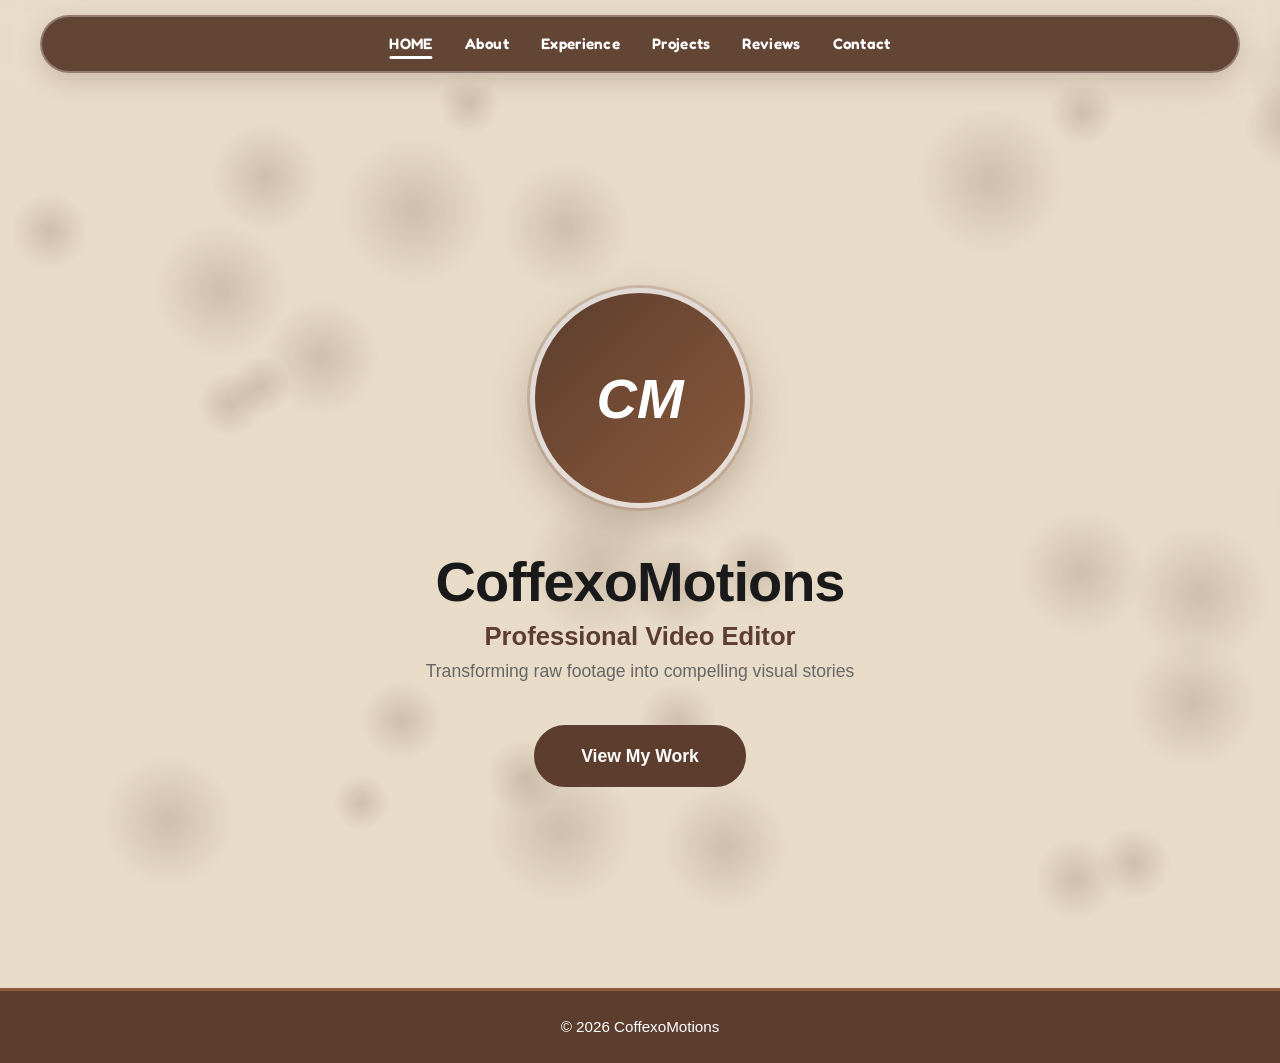
<file: index.html>
<!DOCTYPE html>
<html lang="en">
<head>
    <meta charset="UTF-8">
    <meta name="viewport" content="width=device-width, initial-scale=1.0">
    <title>CoffexoMotions - Video Editing Portfolio</title>
    <link rel="stylesheet" href="styles.css">
    <link href="https://fonts.googleapis.com/css2?family=Fredoka:wght@300;400;500;600;700&display=swap" rel="stylesheet">
</head>
<body>
    <!-- Animated Particles Background -->
    <div class="particles-container" id="particlesContainer"></div>

    <!-- Navigation -->
    <nav class="navbar">
        <div class="container">
            <ul class="nav-links">
                <li><a href="index.html" class="nav-link active">HOME</a></li>
                <li><a href="pages/about.html" class="nav-link">About</a></li>
                <li><a href="pages/experience.html" class="nav-link">Experience</a></li>
                <li><a href="pages/portfolio.html" class="nav-link">Projects</a></li>
                <li><a href="pages/reviews.html" class="nav-link">Reviews</a></li>
                <li><a href="pages/contact.html" class="nav-link">Contact</a></li>
            </ul>
        </div>
    </nav>

    <!-- Hero Section -->
    <section class="hero">
        <div class="hero-content">
            <div class="profile-circle">
                <div class="profile-initials">CM</div>
            </div>
            <div class="hero-text">
                <h1>CoffexoMotions</h1>
                <p class="tagline">Professional Video Editor</p>
                <p class="subtitle">Transforming raw footage into compelling visual stories</p>
            </div>
            <a href="pages/portfolio.html" class="cta-button">View My Work</a>
        </div>
        <div class="hero-decoration"></div>
    </section>

    <!-- Footer -->
    <footer class="footer">
        <div class="container">
            <p>&copy; 2026 CoffexoMotions</p>
        </div>
    </footer>

    <script src="script.js"></script>
</body>
</html>
</file>
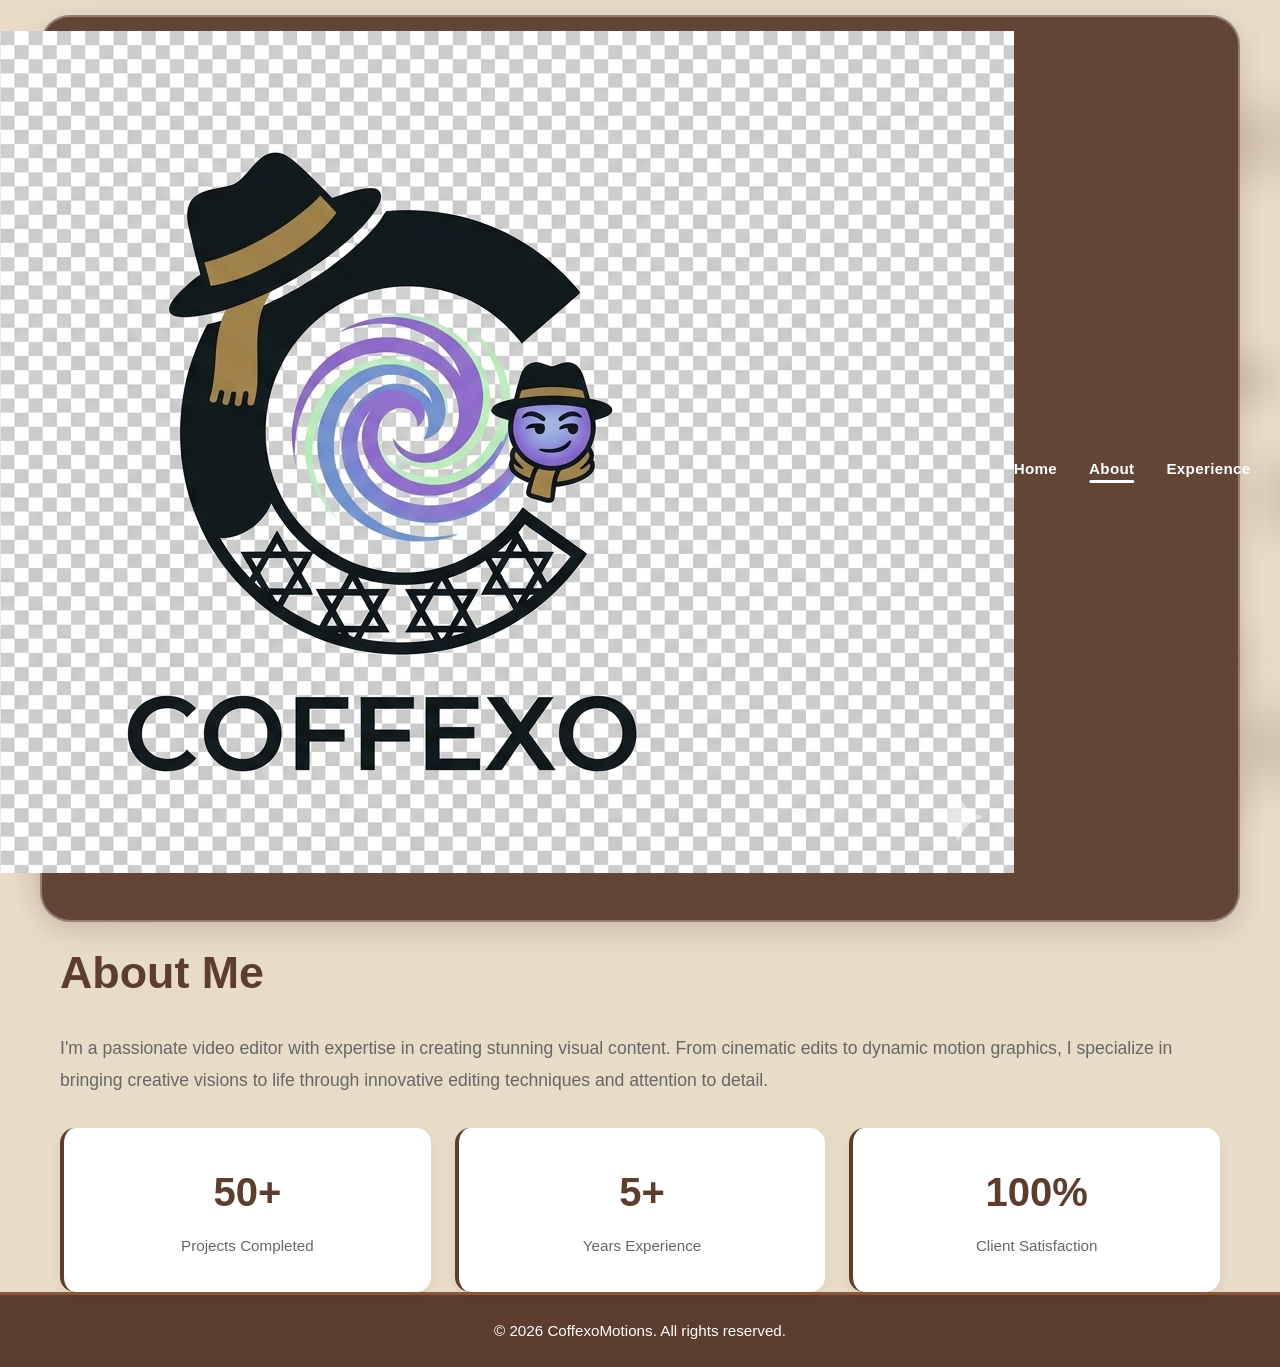
<file: about.html>
<!DOCTYPE html>
<html lang="en">
<head>
    <meta charset="UTF-8">
    <meta name="viewport" content="width=device-width, initial-scale=1.0">
    <title>About - CoffexoMotions</title>
    <meta name="description" content="About CoffexoMotions - a passionate video editor creating stunning visual content through editing, motion graphics, and post-production.">
    <meta property="og:title" content="About - CoffexoMotions">
    <meta property="og:description" content="About CoffexoMotions - a passionate video editor.">
    <meta property="og:type" content="website">
    <meta property="og:image" content="logo.png">
    <link rel="icon" type="image/png" href="logo.png">
    <link rel="stylesheet" href="styles.css">
</head>
<body>
    <!-- Animated Particles Background -->
    <div class="particles-container" id="particlesContainer"></div>

    <!-- Navigation -->
    <nav class="navbar">
        <div class="container">
            <a href="index.html" class="logo-container">
                <img src="logo.png" alt="CoffexoMotions logo" class="logo-image" id="logoImage">
                <span class="logo-placeholder">CoffexoMotions</span>
            </a>
            <ul class="nav-links">
                <li><a href="index.html">Home</a></li>
                <li><a href="about.html" class="active">About</a></li>
                <li><a href="experience.html">Experience</a></li>
                <li><a href="projects.html">Projects</a></li>
                <li><a href="reviews.html">Reviews</a></li>
                <li><a href="contact.html">Contact</a></li>
            </ul>
        </div>
    </nav>

    <!-- About Section -->
    <main class="page-main">
        <section id="about" class="about">
            <div class="container">
                <div class="about-text">
                    <h2>About Me</h2>
                    <p>I'm a passionate video editor with expertise in creating stunning visual content. From cinematic edits to dynamic motion graphics, I specialize in bringing creative visions to life through innovative editing techniques and attention to detail.</p>
                    <div class="about-stats">
                        <div class="stat">
                            <h3>50+</h3>
                            <p>Projects Completed</p>
                        </div>
                        <div class="stat">
                            <h3>5+</h3>
                            <p>Years Experience</p>
                        </div>
                        <div class="stat">
                            <h3>100%</h3>
                            <p>Client Satisfaction</p>
                        </div>
                    </div>
                </div>
            </div>
        </section>
    </main>

    <!-- Footer -->
    <footer class="footer">
        <div class="container">
            <p>&copy; 2026 CoffexoMotions. All rights reserved.</p>
            <p class="footer-subtitle">Crafted with passion for visual storytelling</p>
        </div>
    </footer>

    <script src="script.js"></script>
</body>
</html>
</file>
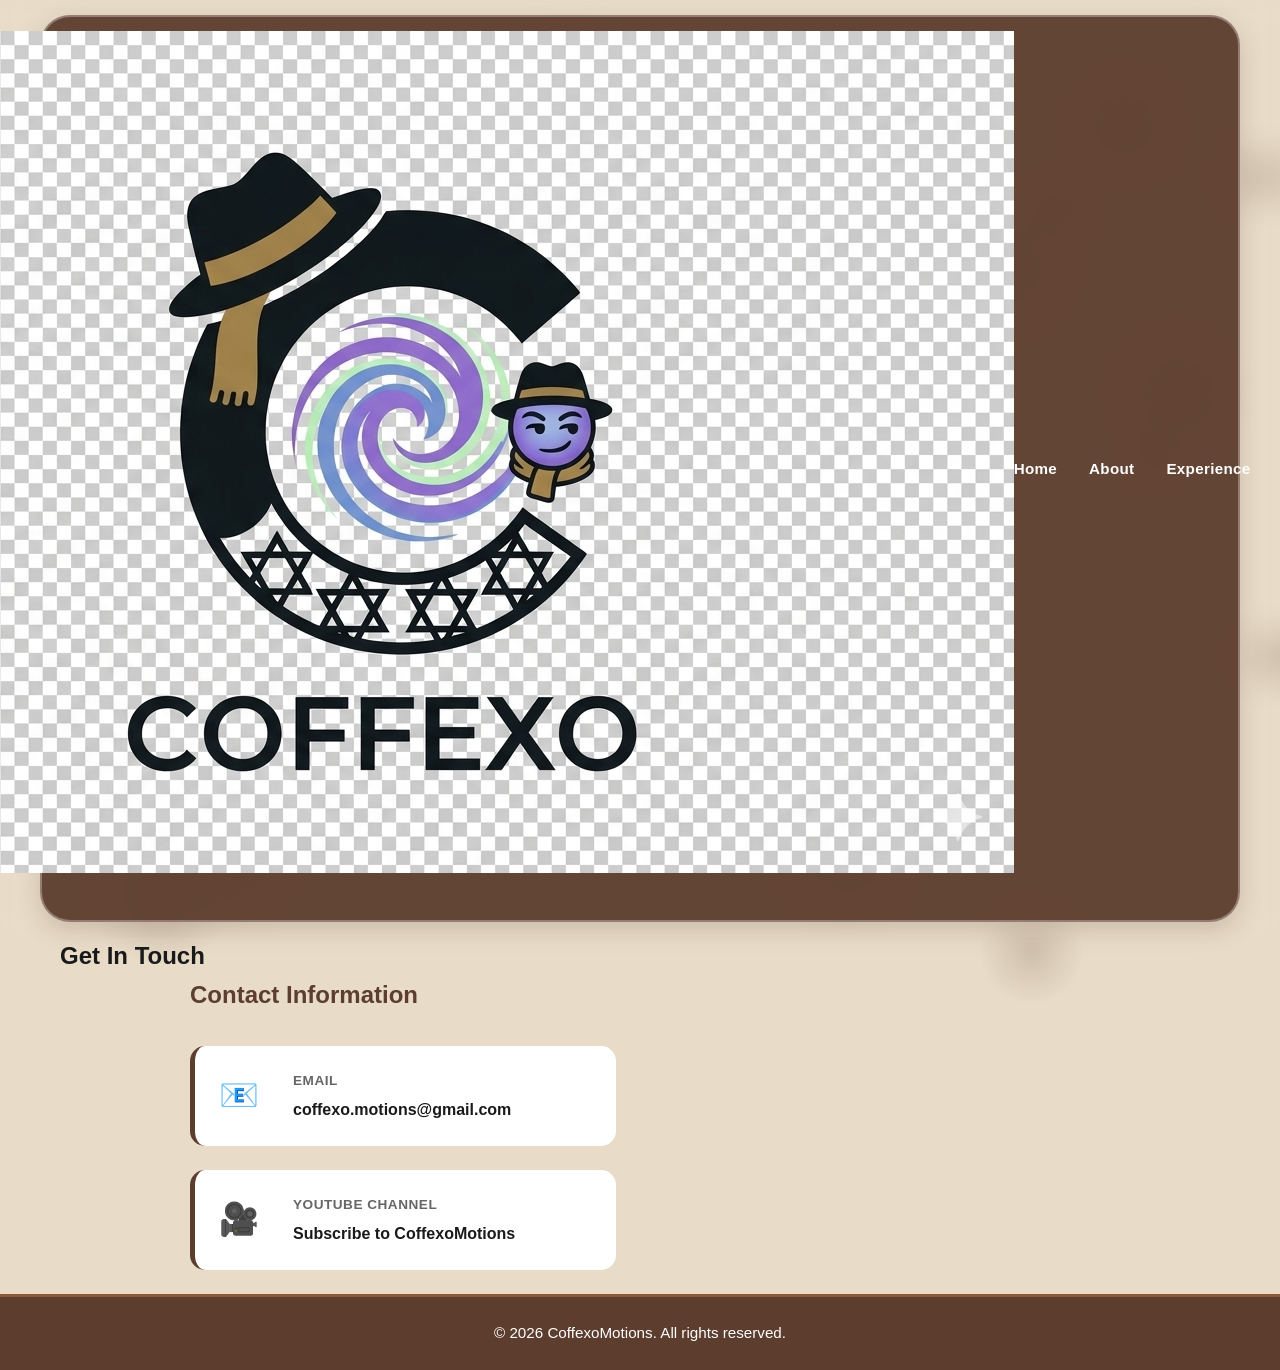
<file: contact.html>
<!DOCTYPE html>
<html lang="en">
<head>
    <meta charset="UTF-8">
    <meta name="viewport" content="width=device-width, initial-scale=1.0">
    <title>Contact - CoffexoMotions</title>
    <meta name="description" content="Get in touch with CoffexoMotions for your next video editing project.">
    <meta property="og:title" content="Contact - CoffexoMotions">
    <meta property="og:description" content="Contact CoffexoMotions.">
    <meta property="og:type" content="website">
    <meta property="og:image" content="logo.png">
    <link rel="icon" type="image/png" href="logo.png">
    <link rel="stylesheet" href="styles.css">
</head>
<body>
    <!-- Animated Particles Background -->
    <div class="particles-container" id="particlesContainer"></div>

    <!-- Navigation -->
    <nav class="navbar">
        <div class="container">
            <a href="index.html" class="logo-container">
                <img src="logo.png" alt="CoffexoMotions logo" class="logo-image" id="logoImage">
                <span class="logo-placeholder">CoffexoMotions</span>
            </a>
            <ul class="nav-links">
                <li><a href="index.html">Home</a></li>
                <li><a href="about.html">About</a></li>
                <li><a href="experience.html">Experience</a></li>
                <li><a href="projects.html">Projects</a></li>
                <li><a href="reviews.html">Reviews</a></li>
                <li><a href="contact.html" class="active">Contact</a></li>
            </ul>
        </div>
    </nav>

    <!-- Contact Section -->
    <main class="page-main">
        <section id="contact" class="contact">
            <div class="container">
                <h2>Get In Touch</h2>
                <div class="contact-content">
                    <div class="contact-info">
                        <h3>Contact Information</h3>
                        <div class="info-item">
                            <span class="icon">📧</span>
                            <div>
                                <p class="info-label">Email</p>
                                <a href="mailto:coffexo.motions@gmail.com">coffexo.motions@gmail.com</a>
                            </div>
                        </div>
                        <div class="info-item">
                            <span class="icon">🎥</span>
                            <div>
                                <p class="info-label">YouTube Channel</p>
                                <a href="https://youtube.com/@coffexo?si=UUgOv5bfUAkDJe6Q" target="_blank" rel="noopener">Subscribe to CoffexoMotions</a>
                            </div>
                        </div>
                    </div>
                    <div class="about-contact">
                        <h3>Send a Message</h3>
                        <form class="contact-form" id="contactForm">
                            <div class="form-group">
                                <label for="name">Name</label>
                                <input type="text" id="name" placeholder="Your name" required>
                            </div>
                            <div class="form-group">
                                <label for="email">Email</label>
                                <input type="email" id="email" placeholder="your.email@example.com" required>
                            </div>
                            <div class="form-group">
                                <label for="message">Message</label>
                                <textarea id="message" placeholder="Tell me about your project" rows="4" required></textarea>
                            </div>
                            <button type="submit" class="submit-btn">Send Message</button>
                            <p class="form-status" id="formStatus" role="status" aria-live="polite"></p>
                        </form>
                    </div>
                </div>
            </div>
        </section>
    </main>

    <!-- Footer -->
    <footer class="footer">
        <div class="container">
            <p>&copy; 2026 CoffexoMotions. All rights reserved.</p>
            <p class="footer-subtitle">Crafted with passion for visual storytelling</p>
        </div>
    </footer>

    <script src="script.js"></script>
</body>
</html>
</file>
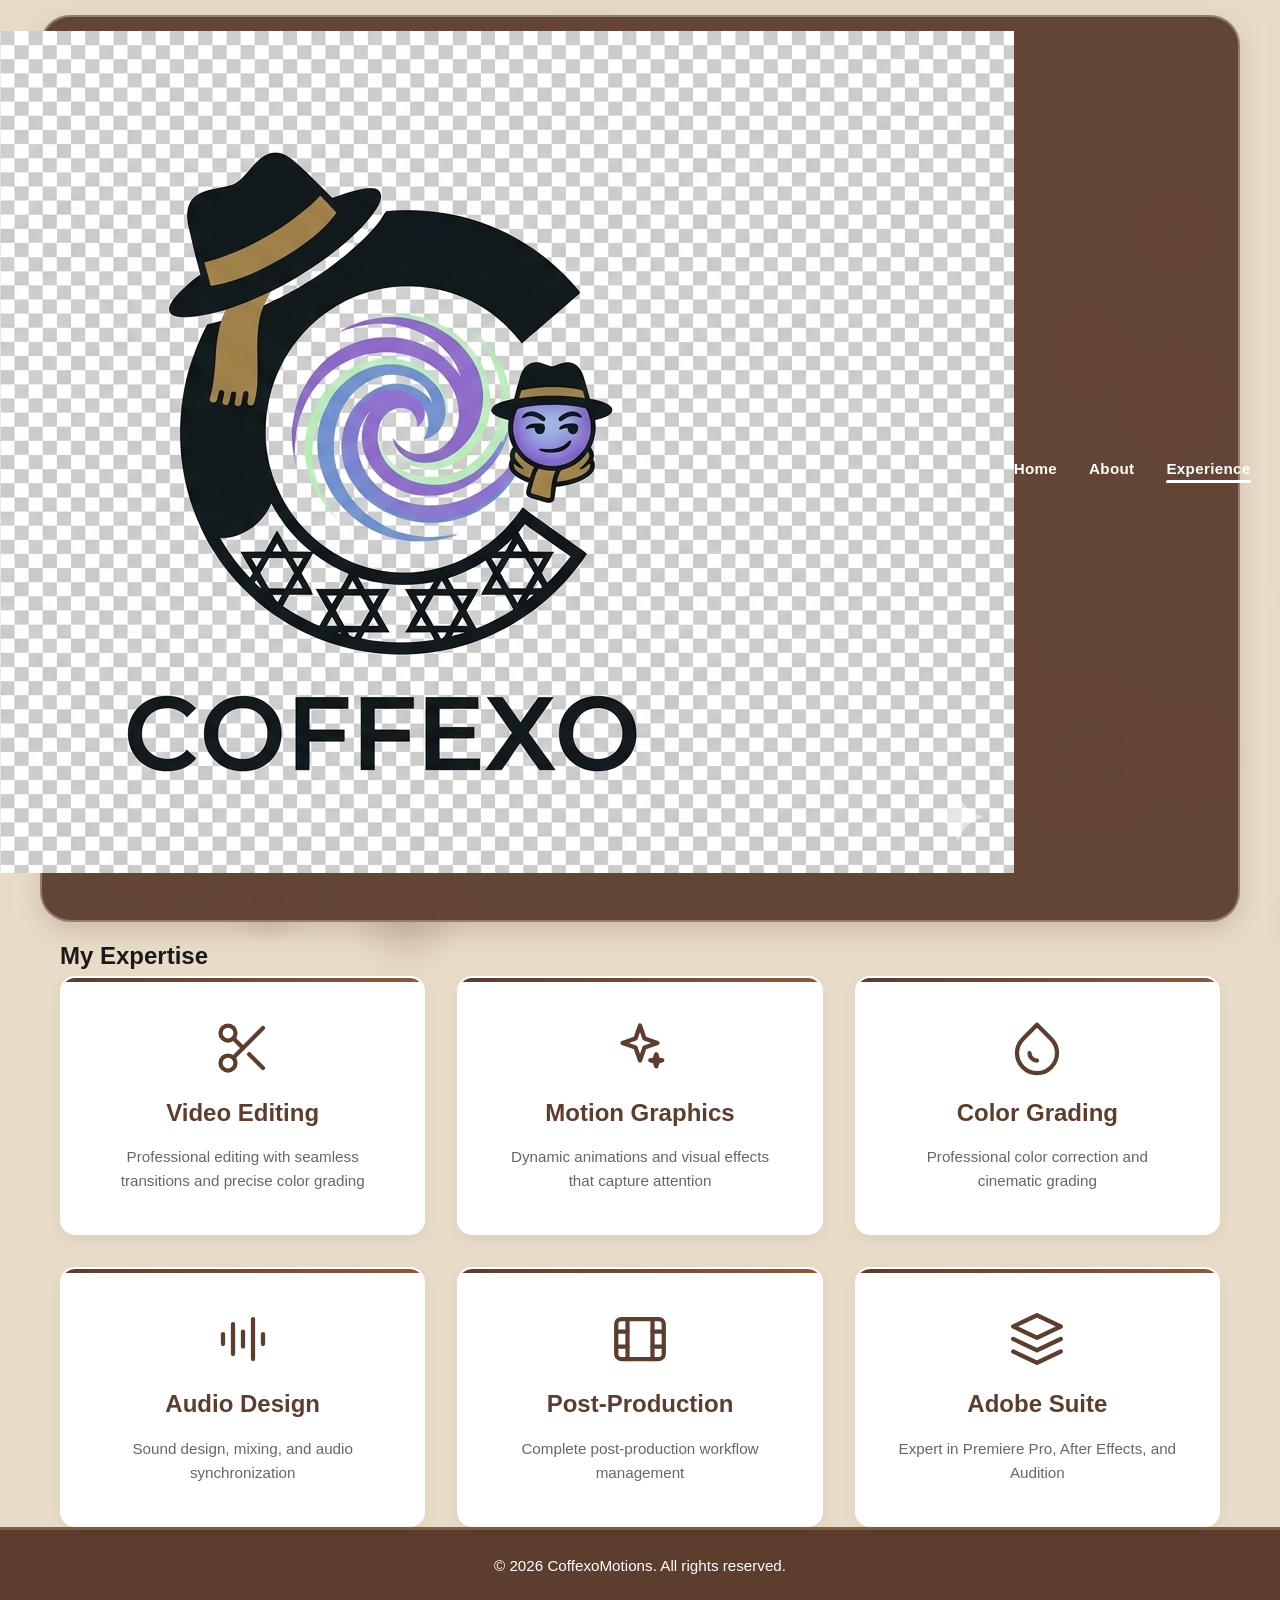
<file: experience.html>
<!DOCTYPE html>
<html lang="en">
<head>
    <meta charset="UTF-8">
    <meta name="viewport" content="width=device-width, initial-scale=1.0">
    <title>Experience - CoffexoMotions</title>
    <meta name="description" content="CoffexoMotions expertise - video editing, motion graphics, color grading, audio design, post-production, and Adobe Suite.">
    <meta property="og:title" content="Experience - CoffexoMotions">
    <meta property="og:description" content="CoffexoMotions areas of expertise.">
    <meta property="og:type" content="website">
    <meta property="og:image" content="logo.png">
    <link rel="icon" type="image/png" href="logo.png">
    <link rel="stylesheet" href="styles.css">
</head>
<body>
    <!-- Animated Particles Background -->
    <div class="particles-container" id="particlesContainer"></div>

    <!-- Navigation -->
    <nav class="navbar">
        <div class="container">
            <a href="index.html" class="logo-container">
                <img src="logo.png" alt="CoffexoMotions logo" class="logo-image" id="logoImage">
                <span class="logo-placeholder">CoffexoMotions</span>
            </a>
            <ul class="nav-links">
                <li><a href="index.html">Home</a></li>
                <li><a href="about.html">About</a></li>
                <li><a href="experience.html" class="active">Experience</a></li>
                <li><a href="projects.html">Projects</a></li>
                <li><a href="reviews.html">Reviews</a></li>
                <li><a href="contact.html">Contact</a></li>
            </ul>
        </div>
    </nav>

    <!-- Experience Section -->
    <main class="page-main">
        <section id="experience" class="experience">
            <div class="container">
                <h2>My Expertise</h2>
                <div class="experience-grid">
                    <div class="experience-card">
                        <div class="card-icon">
                            <svg viewBox="0 0 24 24" fill="none" stroke="currentColor" stroke-width="1.7" stroke-linecap="round" stroke-linejoin="round" aria-hidden="true">
                                <circle cx="6" cy="6" r="3"></circle>
                                <circle cx="6" cy="18" r="3"></circle>
                                <line x1="20" y1="4" x2="8.12" y2="15.88"></line>
                                <line x1="14.47" y1="14.48" x2="20" y2="20"></line>
                                <line x1="8.12" y1="8.12" x2="12" y2="12"></line>
                            </svg>
                        </div>
                        <h3>Video Editing</h3>
                        <p>Professional editing with seamless transitions and precise color grading</p>
                    </div>
                    <div class="experience-card">
                        <div class="card-icon">
                            <svg viewBox="0 0 24 24" fill="none" stroke="currentColor" stroke-width="1.7" stroke-linecap="round" stroke-linejoin="round" aria-hidden="true">
                                <path d="M12 3l1.8 5.2L19 10l-5.2 1.8L12 17l-1.8-5.2L5 10l5.2-1.8z"></path>
                                <path d="M18.5 14.5l.6 1.8 1.8.6-1.8.6-.6 1.8-.6-1.8-1.8-.6 1.8-.6z"></path>
                            </svg>
                        </div>
                        <h3>Motion Graphics</h3>
                        <p>Dynamic animations and visual effects that capture attention</p>
                    </div>
                    <div class="experience-card">
                        <div class="card-icon">
                            <svg viewBox="0 0 24 24" fill="none" stroke="currentColor" stroke-width="1.7" stroke-linecap="round" stroke-linejoin="round" aria-hidden="true">
                                <path d="M12 2.7l5.66 5.66a8 8 0 1 1-11.31 0z"></path>
                                <path d="M9 14a3 3 0 0 0 3 3"></path>
                            </svg>
                        </div>
                        <h3>Color Grading</h3>
                        <p>Professional color correction and cinematic grading</p>
                    </div>
                    <div class="experience-card">
                        <div class="card-icon">
                            <svg viewBox="0 0 24 24" fill="none" stroke="currentColor" stroke-width="1.7" stroke-linecap="round" stroke-linejoin="round" aria-hidden="true">
                                <line x1="4" y1="10" x2="4" y2="14"></line>
                                <line x1="8" y1="6" x2="8" y2="18"></line>
                                <line x1="12" y1="9" x2="12" y2="15"></line>
                                <line x1="16" y1="4" x2="16" y2="20"></line>
                                <line x1="20" y1="10" x2="20" y2="14"></line>
                            </svg>
                        </div>
                        <h3>Audio Design</h3>
                        <p>Sound design, mixing, and audio synchronization</p>
                    </div>
                    <div class="experience-card">
                        <div class="card-icon">
                            <svg viewBox="0 0 24 24" fill="none" stroke="currentColor" stroke-width="1.7" stroke-linecap="round" stroke-linejoin="round" aria-hidden="true">
                                <rect x="2.5" y="4" width="19" height="16" rx="2"></rect>
                                <line x1="7" y1="4" x2="7" y2="20"></line>
                                <line x1="17" y1="4" x2="17" y2="20"></line>
                                <line x1="2.5" y1="9" x2="7" y2="9"></line>
                                <line x1="2.5" y1="15" x2="7" y2="15"></line>
                                <line x1="17" y1="9" x2="21.5" y2="9"></line>
                                <line x1="17" y1="15" x2="21.5" y2="15"></line>
                            </svg>
                        </div>
                        <h3>Post-Production</h3>
                        <p>Complete post-production workflow management</p>
                    </div>
                    <div class="experience-card">
                        <div class="card-icon">
                            <svg viewBox="0 0 24 24" fill="none" stroke="currentColor" stroke-width="1.7" stroke-linecap="round" stroke-linejoin="round" aria-hidden="true">
                                <path d="M12 2.5L2.5 7 12 11.5 21.5 7z"></path>
                                <path d="M2.5 12L12 16.5 21.5 12"></path>
                                <path d="M2.5 17L12 21.5 21.5 17"></path>
                            </svg>
                        </div>
                        <h3>Adobe Suite</h3>
                        <p>Expert in Premiere Pro, After Effects, and Audition</p>
                    </div>
                </div>
            </div>
        </section>
    </main>

    <!-- Footer -->
    <footer class="footer">
        <div class="container">
            <p>&copy; 2026 CoffexoMotions. All rights reserved.</p>
            <p class="footer-subtitle">Crafted with passion for visual storytelling</p>
        </div>
    </footer>

    <script src="script.js"></script>
</body>
</html>
</file>
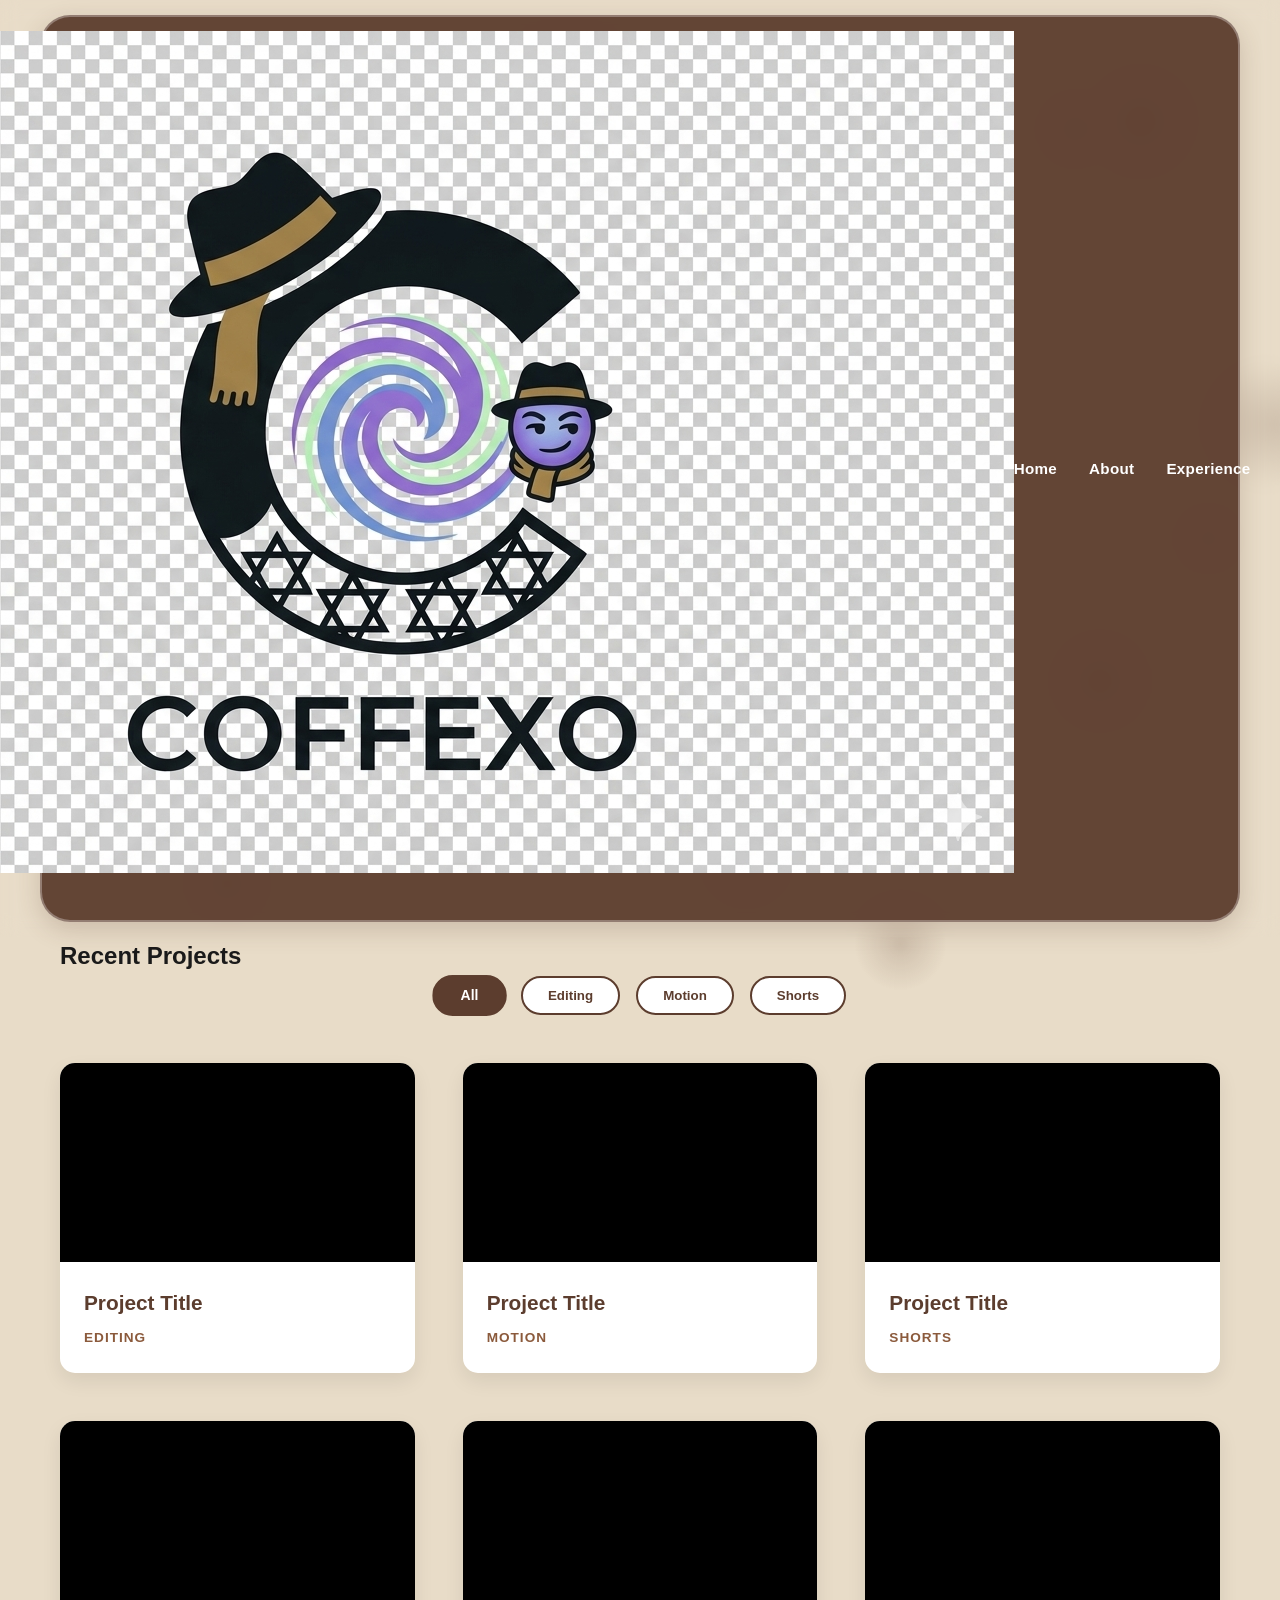
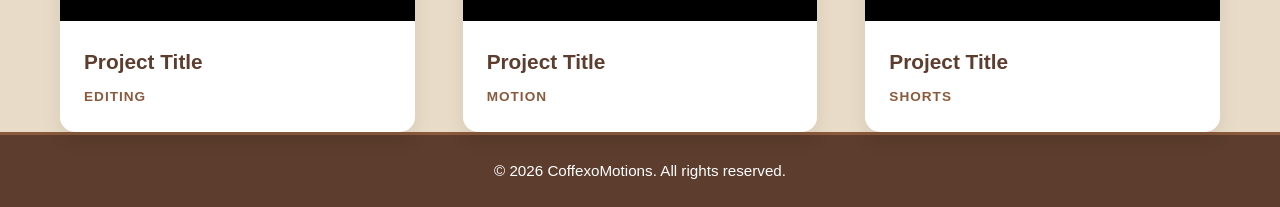
<file: projects.html>
<!DOCTYPE html>
<html lang="en">
<head>
    <meta charset="UTF-8">
    <meta name="viewport" content="width=device-width, initial-scale=1.0">
    <title>Projects - CoffexoMotions</title>
    <meta name="description" content="Recent video editing, motion graphics, and short-form projects by CoffexoMotions.">
    <meta property="og:title" content="Projects - CoffexoMotions">
    <meta property="og:description" content="Recent projects by CoffexoMotions.">
    <meta property="og:type" content="website">
    <meta property="og:image" content="logo.png">
    <link rel="icon" type="image/png" href="logo.png">
    <link rel="stylesheet" href="styles.css">
</head>
<body>
    <!-- Animated Particles Background -->
    <div class="particles-container" id="particlesContainer"></div>

    <!-- Navigation -->
    <nav class="navbar">
        <div class="container">
            <a href="index.html" class="logo-container">
                <img src="logo.png" alt="CoffexoMotions logo" class="logo-image" id="logoImage">
                <span class="logo-placeholder">CoffexoMotions</span>
            </a>
            <ul class="nav-links">
                <li><a href="index.html">Home</a></li>
                <li><a href="about.html">About</a></li>
                <li><a href="experience.html">Experience</a></li>
                <li><a href="projects.html" class="active">Projects</a></li>
                <li><a href="reviews.html">Reviews</a></li>
                <li><a href="contact.html">Contact</a></li>
            </ul>
        </div>
    </nav>

    <!-- Portfolio Section -->
    <main class="page-main">
        <section id="portfolio" class="portfolio">
            <div class="container">
                <h2>Recent Projects</h2>
                <div class="portfolio-filter">
                    <button class="filter-btn active" data-filter="all">All</button>
                    <button class="filter-btn" data-filter="editing">Editing</button>
                    <button class="filter-btn" data-filter="motion">Motion</button>
                    <button class="filter-btn" data-filter="short">Shorts</button>
                </div>
                <div class="portfolio-grid">
                    <div class="portfolio-card" data-category="editing">
                        <div class="portfolio-card-inner">
                            <div class="video-container">
                                <iframe width="100%" height="280" src="https://www.youtube.com/embed/" frameborder="0" allowfullscreen></iframe>
                            </div>
                            <div class="card-content">
                                <h3>Project Title</h3>
                                <p class="category-tag">Editing</p>
                            </div>
                        </div>
                        <div class="card-border"></div>
                    </div>
                    <div class="portfolio-card" data-category="motion">
                        <div class="portfolio-card-inner">
                            <div class="video-container">
                                <iframe width="100%" height="280" src="https://www.youtube.com/embed/" frameborder="0" allowfullscreen></iframe>
                            </div>
                            <div class="card-content">
                                <h3>Project Title</h3>
                                <p class="category-tag">Motion</p>
                            </div>
                        </div>
                        <div class="card-border"></div>
                    </div>
                    <div class="portfolio-card" data-category="short">
                        <div class="portfolio-card-inner">
                            <div class="video-container">
                                <iframe width="100%" height="280" src="https://www.youtube.com/embed/" frameborder="0" allowfullscreen></iframe>
                            </div>
                            <div class="card-content">
                                <h3>Project Title</h3>
                                <p class="category-tag">Shorts</p>
                            </div>
                        </div>
                        <div class="card-border"></div>
                    </div>
                    <div class="portfolio-card" data-category="editing">
                        <div class="portfolio-card-inner">
                            <div class="video-container">
                                <iframe width="100%" height="280" src="https://www.youtube.com/embed/" frameborder="0" allowfullscreen></iframe>
                            </div>
                            <div class="card-content">
                                <h3>Project Title</h3>
                                <p class="category-tag">Editing</p>
                            </div>
                        </div>
                        <div class="card-border"></div>
                    </div>
                    <div class="portfolio-card" data-category="motion">
                        <div class="portfolio-card-inner">
                            <div class="video-container">
                                <iframe width="100%" height="280" src="https://www.youtube.com/embed/" frameborder="0" allowfullscreen></iframe>
                            </div>
                            <div class="card-content">
                                <h3>Project Title</h3>
                                <p class="category-tag">Motion</p>
                            </div>
                        </div>
                        <div class="card-border"></div>
                    </div>
                    <div class="portfolio-card" data-category="short">
                        <div class="portfolio-card-inner">
                            <div class="video-container">
                                <iframe width="100%" height="280" src="https://www.youtube.com/embed/" frameborder="0" allowfullscreen></iframe>
                            </div>
                            <div class="card-content">
                                <h3>Project Title</h3>
                                <p class="category-tag">Shorts</p>
                            </div>
                        </div>
                        <div class="card-border"></div>
                    </div>
                </div>
            </div>
        </section>
    </main>

    <!-- Footer -->
    <footer class="footer">
        <div class="container">
            <p>&copy; 2026 CoffexoMotions. All rights reserved.</p>
            <p class="footer-subtitle">Crafted with passion for visual storytelling</p>
        </div>
    </footer>

    <script src="script.js"></script>
</body>
</html>
</file>
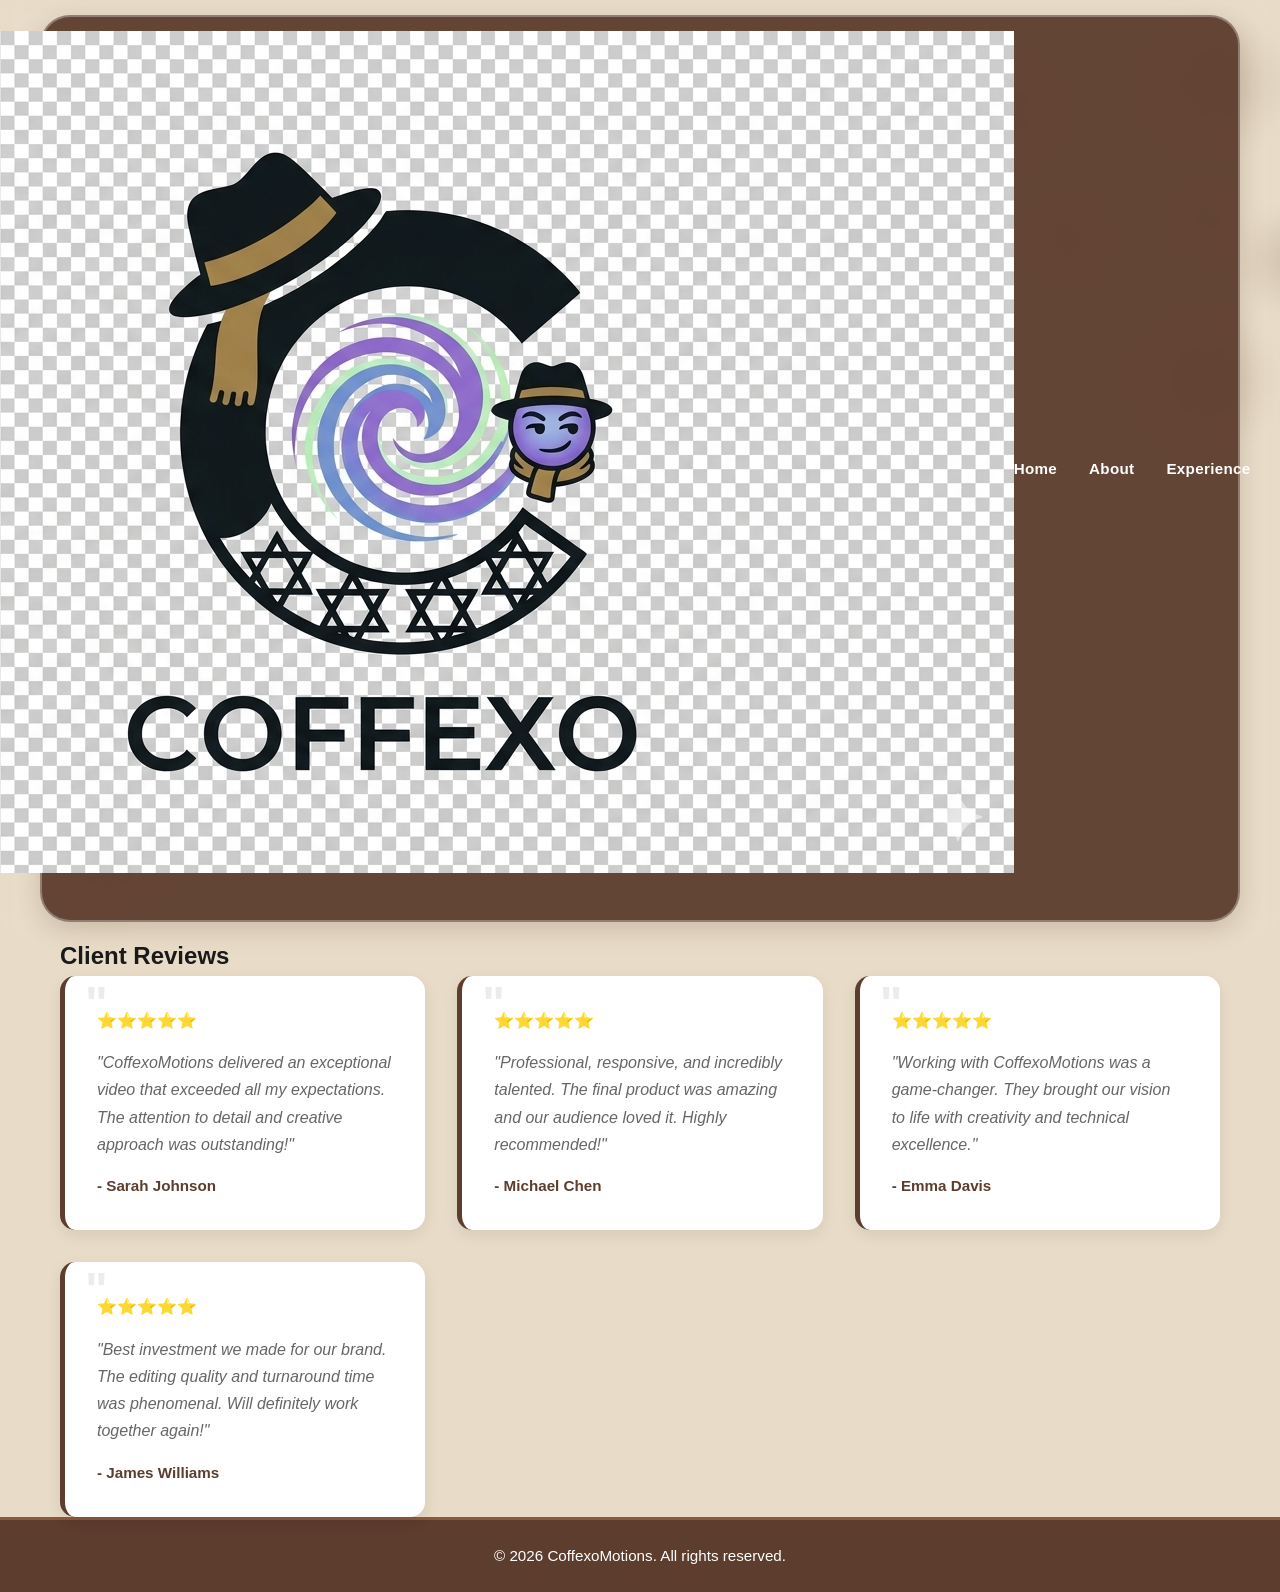
<file: reviews.html>
<!DOCTYPE html>
<html lang="en">
<head>
    <meta charset="UTF-8">
    <meta name="viewport" content="width=device-width, initial-scale=1.0">
    <title>Reviews - CoffexoMotions</title>
    <meta name="description" content="Client reviews and testimonials for CoffexoMotions video editing services.">
    <meta property="og:title" content="Reviews - CoffexoMotions">
    <meta property="og:description" content="Client reviews for CoffexoMotions.">
    <meta property="og:type" content="website">
    <meta property="og:image" content="logo.png">
    <link rel="icon" type="image/png" href="logo.png">
    <link rel="stylesheet" href="styles.css">
</head>
<body>
    <!-- Animated Particles Background -->
    <div class="particles-container" id="particlesContainer"></div>

    <!-- Navigation -->
    <nav class="navbar">
        <div class="container">
            <a href="index.html" class="logo-container">
                <img src="logo.png" alt="CoffexoMotions logo" class="logo-image" id="logoImage">
                <span class="logo-placeholder">CoffexoMotions</span>
            </a>
            <ul class="nav-links">
                <li><a href="index.html">Home</a></li>
                <li><a href="about.html">About</a></li>
                <li><a href="experience.html">Experience</a></li>
                <li><a href="projects.html">Projects</a></li>
                <li><a href="reviews.html" class="active">Reviews</a></li>
                <li><a href="contact.html">Contact</a></li>
            </ul>
        </div>
    </nav>

    <!-- Reviews Section -->
    <main class="page-main">
        <section id="reviews" class="reviews">
            <div class="container">
                <h2>Client Reviews</h2>
                <div class="reviews-grid">
                    <div class="review-card">
                        <div class="review-stars">⭐⭐⭐⭐⭐</div>
                        <p class="review-text">"CoffexoMotions delivered an exceptional video that exceeded all my expectations. The attention to detail and creative approach was outstanding!"</p>
                        <p class="review-author">- Sarah Johnson</p>
                    </div>
                    <div class="review-card">
                        <div class="review-stars">⭐⭐⭐⭐⭐</div>
                        <p class="review-text">"Professional, responsive, and incredibly talented. The final product was amazing and our audience loved it. Highly recommended!"</p>
                        <p class="review-author">- Michael Chen</p>
                    </div>
                    <div class="review-card">
                        <div class="review-stars">⭐⭐⭐⭐⭐</div>
                        <p class="review-text">"Working with CoffexoMotions was a game-changer. They brought our vision to life with creativity and technical excellence."</p>
                        <p class="review-author">- Emma Davis</p>
                    </div>
                    <div class="review-card">
                        <div class="review-stars">⭐⭐⭐⭐⭐</div>
                        <p class="review-text">"Best investment we made for our brand. The editing quality and turnaround time was phenomenal. Will definitely work together again!"</p>
                        <p class="review-author">- James Williams</p>
                    </div>
                </div>
            </div>
        </section>
    </main>

    <!-- Footer -->
    <footer class="footer">
        <div class="container">
            <p>&copy; 2026 CoffexoMotions. All rights reserved.</p>
            <p class="footer-subtitle">Crafted with passion for visual storytelling</p>
        </div>
    </footer>

    <script src="script.js"></script>
</body>
</html>
</file>
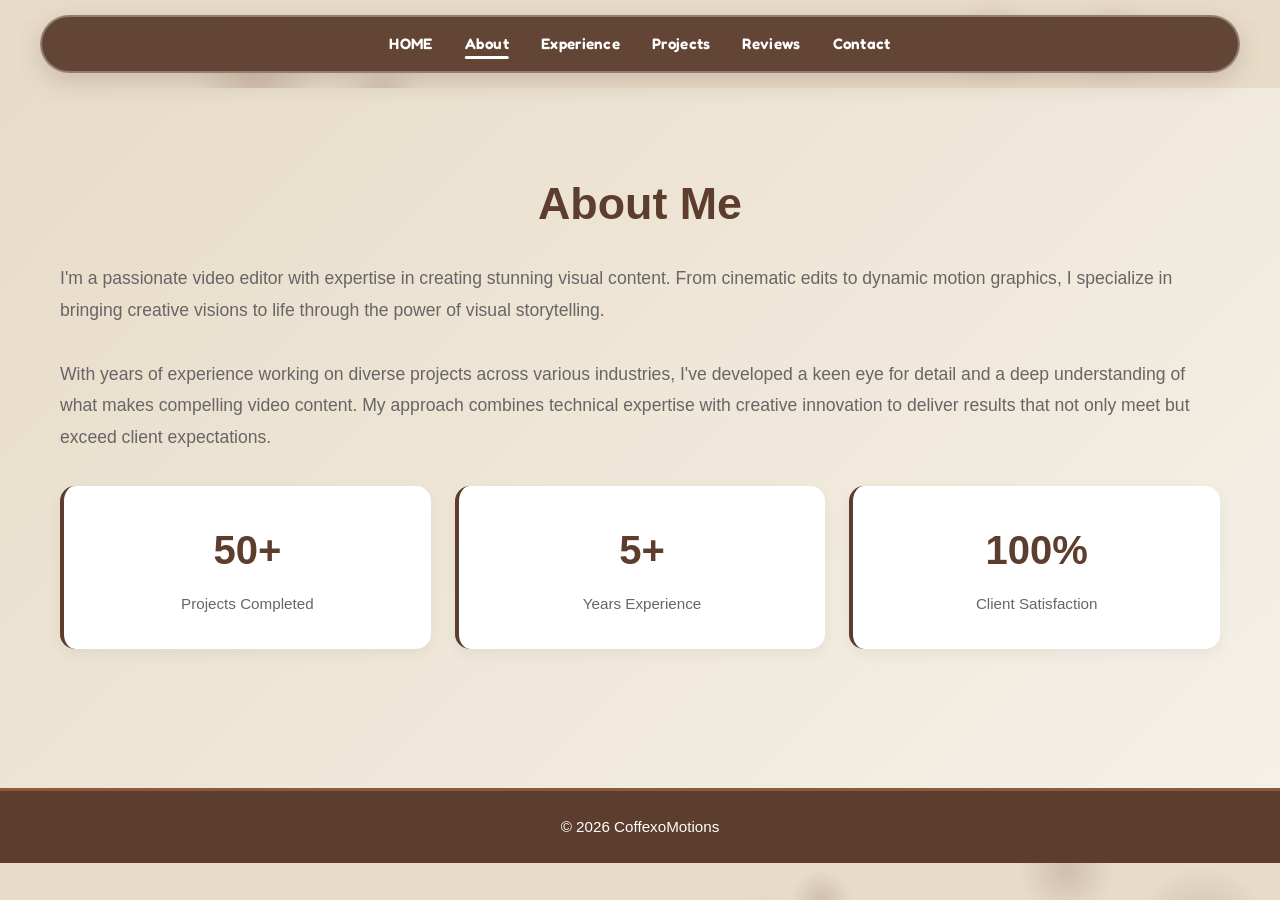
<file: pages/about.html>
<!DOCTYPE html>
<html lang="en">
<head>
    <meta charset="UTF-8">
    <meta name="viewport" content="width=device-width, initial-scale=1.0">
    <title>About - CoffexoMotions Portfolio</title>
    <link rel="stylesheet" href="../styles.css">
    <link href="https://fonts.googleapis.com/css2?family=Fredoka:wght@300;400;500;600;700&display=swap" rel="stylesheet">
</head>
<body>
    <!-- Animated Particles Background -->
    <div class="particles-container" id="particlesContainer"></div>

    <!-- Navigation -->
    <nav class="navbar">
        <div class="container">
            <ul class="nav-links">
                <li><a href="../index.html" class="nav-link">HOME</a></li>
                <li><a href="about.html" class="nav-link active">About</a></li>
                <li><a href="experience.html" class="nav-link">Experience</a></li>
                <li><a href="portfolio.html" class="nav-link">Projects</a></li>
                <li><a href="reviews.html" class="nav-link">Reviews</a></li>
                <li><a href="contact.html" class="nav-link">Contact</a></li>
            </ul>
        </div>
    </nav>

    <!-- About Section -->
    <section class="page-section">
        <div class="container">
            <div class="about-wrapper">
                <div class="about-text">
                    <h2>About Me</h2>
                    <p>I'm a passionate video editor with expertise in creating stunning visual content. From cinematic edits to dynamic motion graphics, I specialize in bringing creative visions to life through the power of visual storytelling.</p>
                    <p>With years of experience working on diverse projects across various industries, I've developed a keen eye for detail and a deep understanding of what makes compelling video content. My approach combines technical expertise with creative innovation to deliver results that not only meet but exceed client expectations.</p>
                    <div class="about-stats">
                        <div class="stat">
                            <h3>50+</h3>
                            <p>Projects Completed</p>
                        </div>
                        <div class="stat">
                            <h3>5+</h3>
                            <p>Years Experience</p>
                        </div>
                        <div class="stat">
                            <h3>100%</h3>
                            <p>Client Satisfaction</p>
                        </div>
                    </div>
                </div>
            </div>
        </div>
    </section>

    <!-- Footer -->
    <footer class="footer">
        <div class="container">
            <p>&copy; 2026 CoffexoMotions</p>
        </div>
    </footer>

    <script src="../script.js"></script>
</body>
</html>
</file>
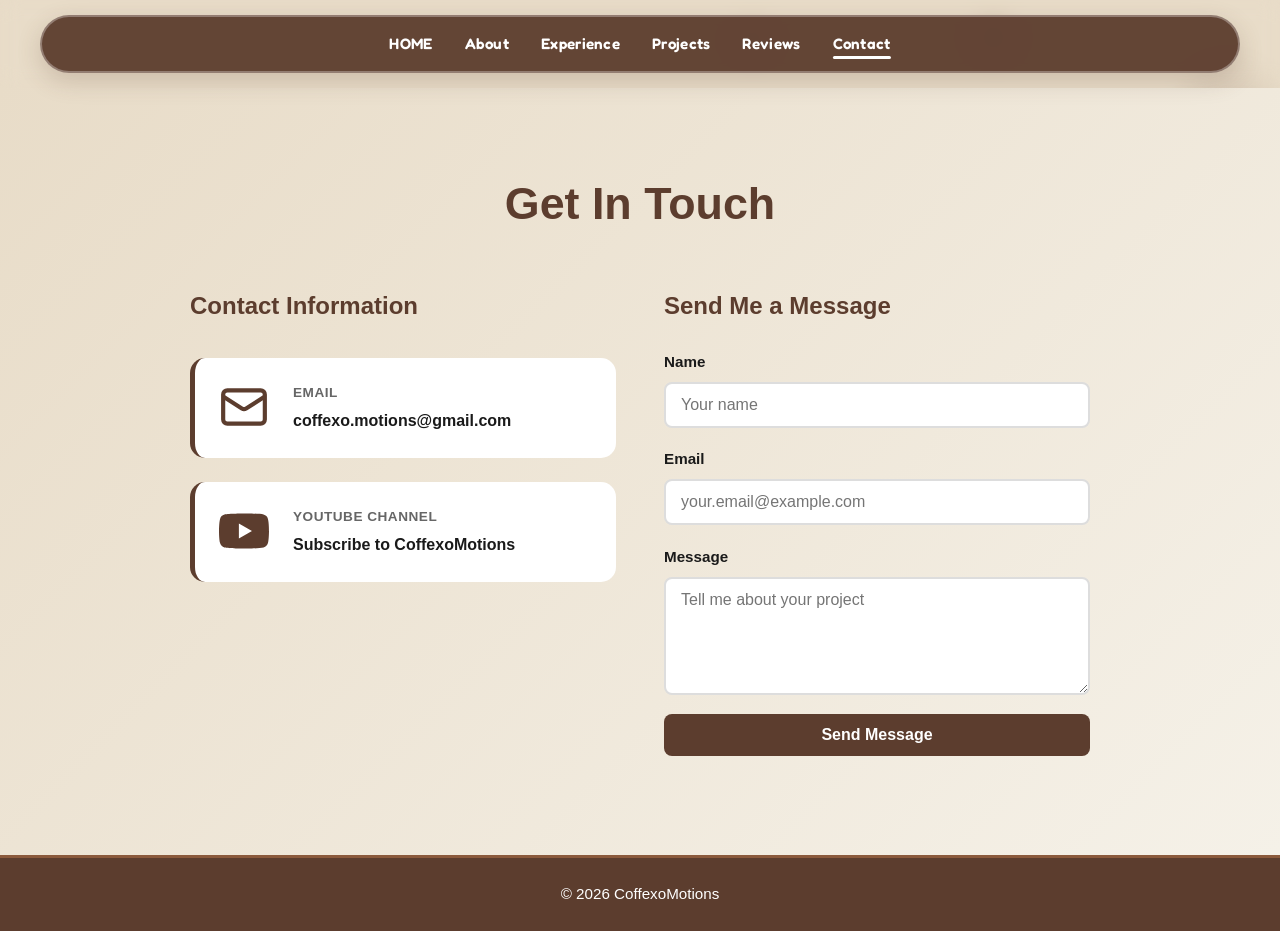
<file: pages/contact.html>
<!DOCTYPE html>
<html lang="en">
<head>
    <meta charset="UTF-8">
    <meta name="viewport" content="width=device-width, initial-scale=1.0">
    <title>Contact - CoffexoMotions Portfolio</title>
    <link rel="stylesheet" href="../styles.css">
    <link href="https://fonts.googleapis.com/css2?family=Fredoka:wght@300;400;500;600;700&display=swap" rel="stylesheet">
</head>
<body>
    <!-- Animated Particles Background -->
    <div class="particles-container" id="particlesContainer"></div>

    <!-- Navigation -->
    <nav class="navbar">
        <div class="container">
            <ul class="nav-links">
                <li><a href="../index.html" class="nav-link">HOME</a></li>
                <li><a href="about.html" class="nav-link">About</a></li>
                <li><a href="experience.html" class="nav-link">Experience</a></li>
                <li><a href="portfolio.html" class="nav-link">Projects</a></li>
                <li><a href="reviews.html" class="nav-link">Reviews</a></li>
                <li><a href="contact.html" class="nav-link active">Contact</a></li>
            </ul>
        </div>
    </nav>

    <!-- Contact Section -->
    <section class="page-section">
        <div class="container">
            <h2>Get In Touch</h2>
            <div class="contact-content">
                <div class="contact-info">
                    <h3>Contact Information</h3>
                    <div class="info-item">
                        <span class="icon">
                            <svg viewBox="0 0 24 24" fill="none" stroke="currentColor" stroke-width="2">
                                <rect x="2" y="4" width="20" height="16" rx="2"/><path d="m22 7-8.97 5.7a1.94 1.94 0 0 1-2.06 0L2 7"/>
                            </svg>
                        </span>
                        <div>
                            <p class="info-label">Email</p>
                            <a href="mailto:coffexo.motions@gmail.com">coffexo.motions@gmail.com</a>
                        </div>
                    </div>
                    <div class="info-item">
                        <span class="icon">
                            <svg viewBox="0 0 24 24" fill="currentColor">
                                <path d="M23.498 6.186a3.016 3.016 0 0 0-2.122-2.136C19.505 3.545 12 3.545 12 3.545s-7.505 0-9.377.505A3.017 3.017 0 0 0 .502 6.186C0 8.07 0 12 0 12s0 3.93.502 5.814a3.016 3.016 0 0 0 2.122 2.136c1.871.505 9.376.505 9.376.505s7.505 0 9.377-.505a3.015 3.015 0 0 0 2.122-2.136C24 15.93 24 12 24 12s0-3.93-.502-5.814zM9.545 15.568V8.432L15.818 12l-6.273 3.568z"/>
                            </svg>
                        </span>
                        <div>
                            <p class="info-label">YouTube Channel</p>
                            <a href="https://youtube.com/@coffexo?si=UUgOv5bfUAkDJe6Q" target="_blank">Subscribe to CoffexoMotions</a>
                        </div>
                    </div>
                </div>
                <div class="contact-form-section">
                    <h3>Send Me a Message</h3>
                    <form class="contact-form" id="contactForm">
                        <div class="form-group">
                            <label for="name">Name</label>
                            <input type="text" id="name" name="name" placeholder="Your name" required>
                        </div>
                        <div class="form-group">
                            <label for="email">Email</label>
                            <input type="email" id="email" name="email" placeholder="your.email@example.com" required>
                        </div>
                        <div class="form-group">
                            <label for="message">Message</label>
                            <textarea id="message" name="message" placeholder="Tell me about your project" rows="5" required></textarea>
                        </div>
                        <button type="submit" class="submit-btn">Send Message</button>
                        <div id="formStatus"></div>
                    </form>
                </div>
            </div>
        </div>
    </section>

    <!-- Footer -->
    <footer class="footer">
        <div class="container">
            <p>&copy; 2026 CoffexoMotions</p>
        </div>
    </footer>

    <script src="../script.js"></script>
</body>
</html>
</file>
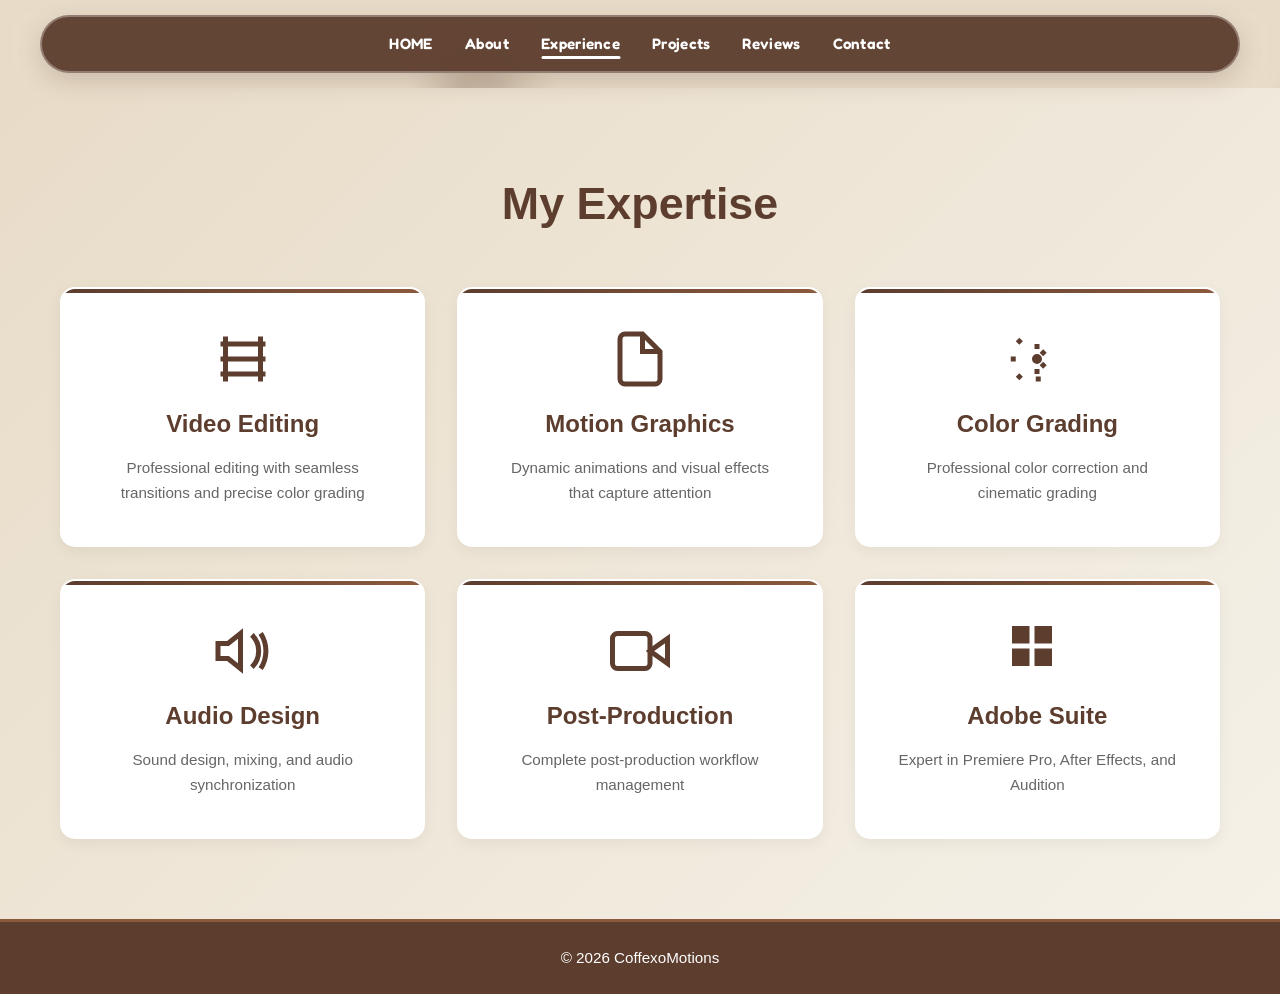
<file: pages/experience.html>
<!DOCTYPE html>
<html lang="en">
<head>
    <meta charset="UTF-8">
    <meta name="viewport" content="width=device-width, initial-scale=1.0">
    <title>Experience - CoffexoMotions Portfolio</title>
    <link rel="stylesheet" href="../styles.css">
    <link href="https://fonts.googleapis.com/css2?family=Fredoka:wght@300;400;500;600;700&display=swap" rel="stylesheet">
</head>
<body>
    <!-- Animated Particles Background -->
    <div class="particles-container" id="particlesContainer"></div>

    <!-- Navigation -->
    <nav class="navbar">
        <div class="container">
            <ul class="nav-links">
                <li><a href="../index.html" class="nav-link">HOME</a></li>
                <li><a href="about.html" class="nav-link">About</a></li>
                <li><a href="experience.html" class="nav-link active">Experience</a></li>
                <li><a href="portfolio.html" class="nav-link">Projects</a></li>
                <li><a href="reviews.html" class="nav-link">Reviews</a></li>
                <li><a href="contact.html" class="nav-link">Contact</a></li>
            </ul>
        </div>
    </nav>

    <!-- Experience Section -->
    <section class="page-section">
        <div class="container">
            <h2>My Expertise</h2>
            <div class="experience-grid">
                <div class="experience-card">
                    <div class="card-icon">
                        <svg viewBox="0 0 24 24" fill="none" stroke="currentColor" stroke-width="2">
                            <path d="M3 12h18M3 6h18M3 18h18M5 3v18M19 3v18"/>
                        </svg>
                    </div>
                    <h3>Video Editing</h3>
                    <p>Professional editing with seamless transitions and precise color grading</p>
                </div>
                <div class="experience-card">
                    <div class="card-icon">
                        <svg viewBox="0 0 24 24" fill="none" stroke="currentColor" stroke-width="2">
                            <path d="M13 2H6a2 2 0 0 0-2 2v16a2 2 0 0 0 2 2h12a2 2 0 0 0 2-2V9z"/><polyline points="13 2 13 9 20 9"/>
                        </svg>
                    </div>
                    <h3>Motion Graphics</h3>
                    <p>Dynamic animations and visual effects that capture attention</p>
                </div>
                <div class="experience-card">
                    <div class="card-icon">
                        <svg viewBox="0 0 24 24" fill="none" stroke="currentColor" stroke-width="2">
                            <circle cx="12" cy="12" r="1"/><path d="M12 8v-2m0 10v2M4.22 4.22l1.42 1.42m8.12 8.12l1.42 1.42M1.5 12h2m8 8h2M4.22 19.78l1.42-1.42m8.12-8.12l1.42-1.42"/>
                        </svg>
                    </div>
                    <h3>Color Grading</h3>
                    <p>Professional color correction and cinematic grading</p>
                </div>
                <div class="experience-card">
                    <div class="card-icon">
                        <svg viewBox="0 0 24 24" fill="none" stroke="currentColor" stroke-width="2">
                            <polygon points="11 5 6 9 2 9 2 15 6 15 11 19 11 5"/><path d="M15.54 5.54a9 9 0 0 1 0 12.92M19.07 4.93a13 13 0 0 1 0 14.14"/>
                        </svg>
                    </div>
                    <h3>Audio Design</h3>
                    <p>Sound design, mixing, and audio synchronization</p>
                </div>
                <div class="experience-card">
                    <div class="card-icon">
                        <svg viewBox="0 0 24 24" fill="none" stroke="currentColor" stroke-width="2">
                            <path d="M23 7l-7 5 7 5V7z"/><rect x="1" y="5" width="15" height="14" rx="2" ry="2"/>
                        </svg>
                    </div>
                    <h3>Post-Production</h3>
                    <p>Complete post-production workflow management</p>
                </div>
                <div class="experience-card">
                    <div class="card-icon">
                        <svg viewBox="0 0 24 24" fill="currentColor">
                            <path d="M2 2h7v7H2V2zm9 0h7v7h-7V2zM2 11h7v7H2v-7zm9 0h7v7h-7v-7z"/>
                        </svg>
                    </div>
                    <h3>Adobe Suite</h3>
                    <p>Expert in Premiere Pro, After Effects, and Audition</p>
                </div>
            </div>
        </div>
    </section>

    <!-- Footer -->
    <footer class="footer">
        <div class="container">
            <p>&copy; 2026 CoffexoMotions</p>
        </div>
    </footer>

    <script src="../script.js"></script>
</body>
</html>
</file>
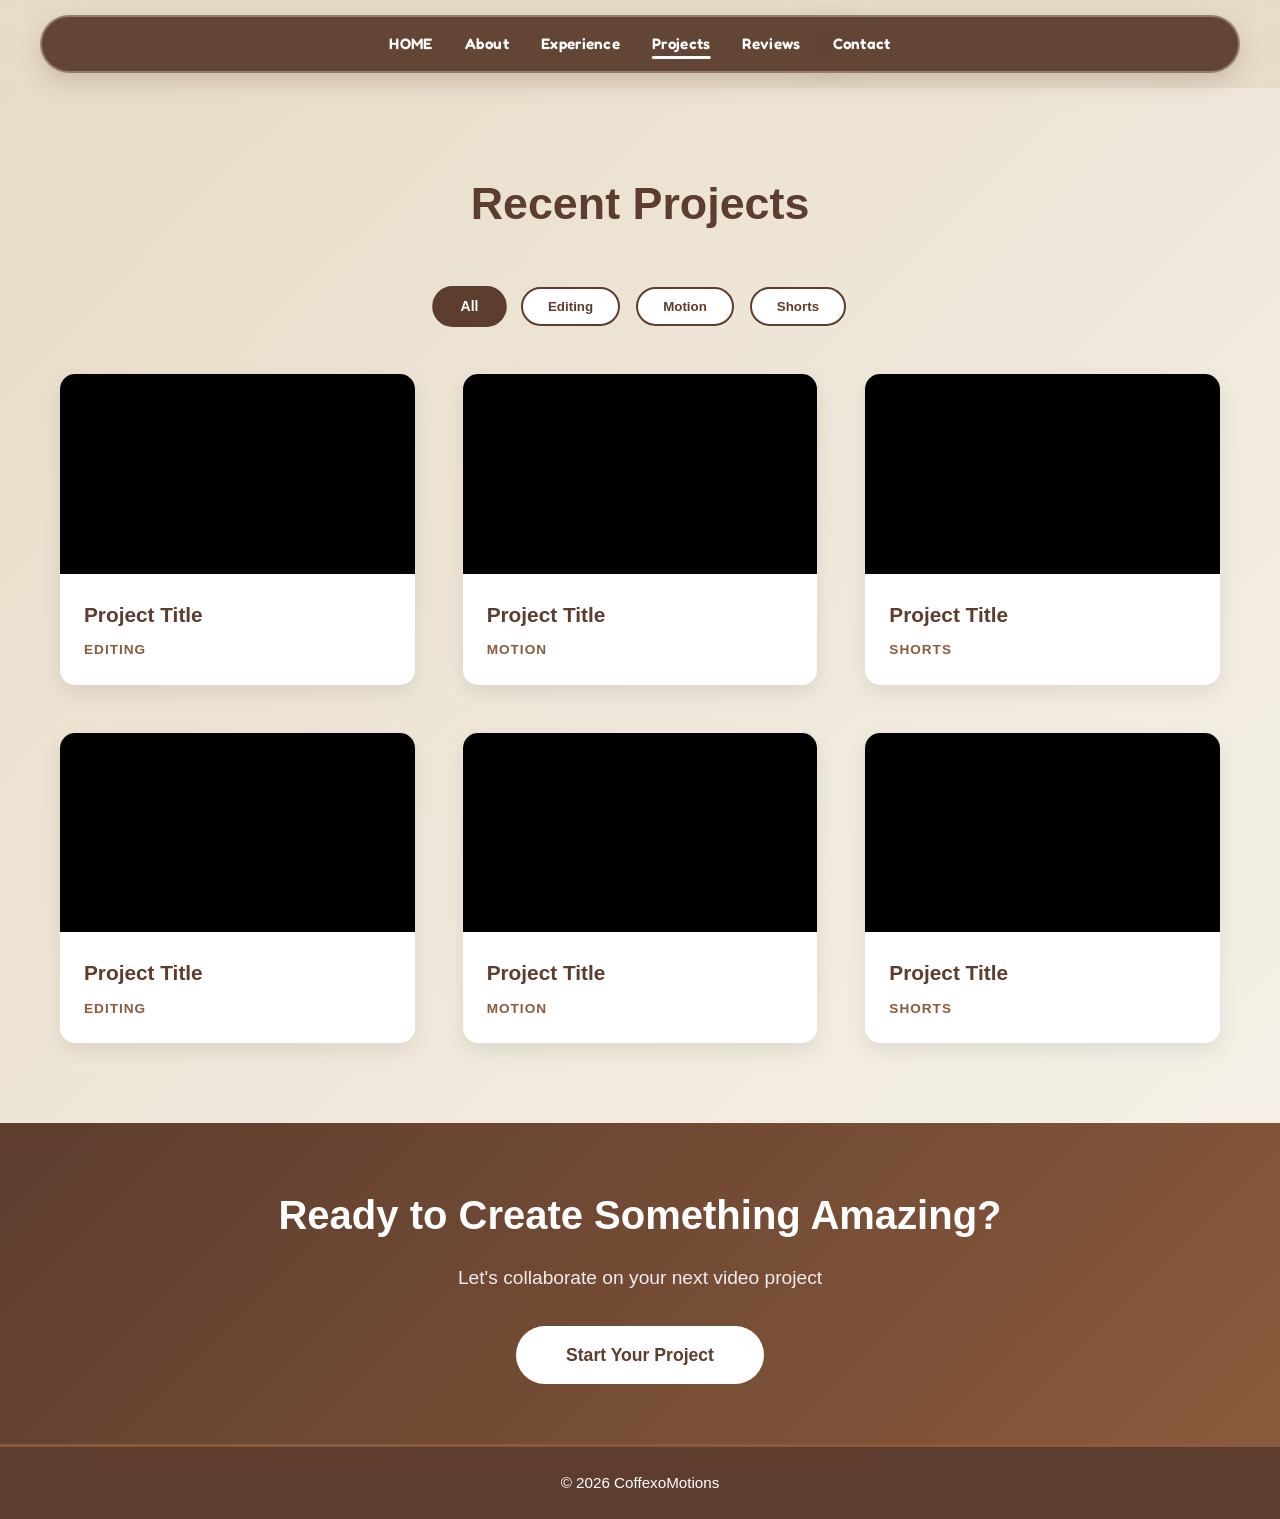
<file: pages/portfolio.html>
<!DOCTYPE html>
<html lang="en">
<head>
    <meta charset="UTF-8">
    <meta name="viewport" content="width=device-width, initial-scale=1.0">
    <title>Projects - CoffexoMotions Portfolio</title>
    <link rel="stylesheet" href="../styles.css">
    <link href="https://fonts.googleapis.com/css2?family=Fredoka:wght@300;400;500;600;700&display=swap" rel="stylesheet">
</head>
<body>
    <!-- Animated Particles Background -->
    <div class="particles-container" id="particlesContainer"></div>

    <!-- Navigation -->
    <nav class="navbar">
        <div class="container">
            <ul class="nav-links">
                <li><a href="../index.html" class="nav-link">HOME</a></li>
                <li><a href="about.html" class="nav-link">About</a></li>
                <li><a href="experience.html" class="nav-link">Experience</a></li>
                <li><a href="portfolio.html" class="nav-link active">Projects</a></li>
                <li><a href="reviews.html" class="nav-link">Reviews</a></li>
                <li><a href="contact.html" class="nav-link">Contact</a></li>
            </ul>
        </div>
    </nav>

    <!-- Portfolio Section -->
    <section class="page-section">
        <div class="container">
            <h2>Recent Projects</h2>
            <div class="portfolio-filter">
                <button class="filter-btn active" data-filter="all">All</button>
                <button class="filter-btn" data-filter="editing">Editing</button>
                <button class="filter-btn" data-filter="motion">Motion</button>
                <button class="filter-btn" data-filter="short">Shorts</button>
            </div>
            <div class="portfolio-grid">
                <div class="portfolio-card" data-category="editing">
                    <div class="portfolio-card-inner">
                        <div class="video-container">
                            <iframe width="100%" height="280" src="https://www.youtube.com/embed/" frameborder="0" allowfullscreen></iframe>
                        </div>
                        <div class="card-content">
                            <h3>Project Title</h3>
                            <p class="category-tag">Editing</p>
                        </div>
                    </div>
                    <div class="card-border"></div>
                </div>
                <div class="portfolio-card" data-category="motion">
                    <div class="portfolio-card-inner">
                        <div class="video-container">
                            <iframe width="100%" height="280" src="https://www.youtube.com/embed/" frameborder="0" allowfullscreen></iframe>
                        </div>
                        <div class="card-content">
                            <h3>Project Title</h3>
                            <p class="category-tag">Motion</p>
                        </div>
                    </div>
                    <div class="card-border"></div>
                </div>
                <div class="portfolio-card" data-category="short">
                    <div class="portfolio-card-inner">
                        <div class="video-container">
                            <iframe width="100%" height="280" src="https://www.youtube.com/embed/" frameborder="0" allowfullscreen></iframe>
                        </div>
                        <div class="card-content">
                            <h3>Project Title</h3>
                            <p class="category-tag">Shorts</p>
                        </div>
                    </div>
                    <div class="card-border"></div>
                </div>
                <div class="portfolio-card" data-category="editing">
                    <div class="portfolio-card-inner">
                        <div class="video-container">
                            <iframe width="100%" height="280" src="https://www.youtube.com/embed/" frameborder="0" allowfullscreen></iframe>
                        </div>
                        <div class="card-content">
                            <h3>Project Title</h3>
                            <p class="category-tag">Editing</p>
                        </div>
                    </div>
                    <div class="card-border"></div>
                </div>
                <div class="portfolio-card" data-category="motion">
                    <div class="portfolio-card-inner">
                        <div class="video-container">
                            <iframe width="100%" height="280" src="https://www.youtube.com/embed/" frameborder="0" allowfullscreen></iframe>
                        </div>
                        <div class="card-content">
                            <h3>Project Title</h3>
                            <p class="category-tag">Motion</p>
                        </div>
                    </div>
                    <div class="card-border"></div>
                </div>
                <div class="portfolio-card" data-category="short">
                    <div class="portfolio-card-inner">
                        <div class="video-container">
                            <iframe width="100%" height="280" src="https://www.youtube.com/embed/" frameborder="0" allowfullscreen></iframe>
                        </div>
                        <div class="card-content">
                            <h3>Project Title</h3>
                            <p class="category-tag">Shorts</p>
                        </div>
                    </div>
                    <div class="card-border"></div>
                </div>
            </div>
        </div>
    </section>

    <!-- CTA Section -->
    <section class="cta-section">
        <div class="container">
            <h2>Ready to Create Something Amazing?</h2>
            <p>Let's collaborate on your next video project</p>
            <a href="contact.html" class="cta-button-large">Start Your Project</a>
        </div>
    </section>

    <!-- Footer -->
    <footer class="footer">
        <div class="container">
            <p>&copy; 2026 CoffexoMotions</p>
        </div>
    </footer>

    <script src="../script.js"></script>
</body>
</html>
</file>
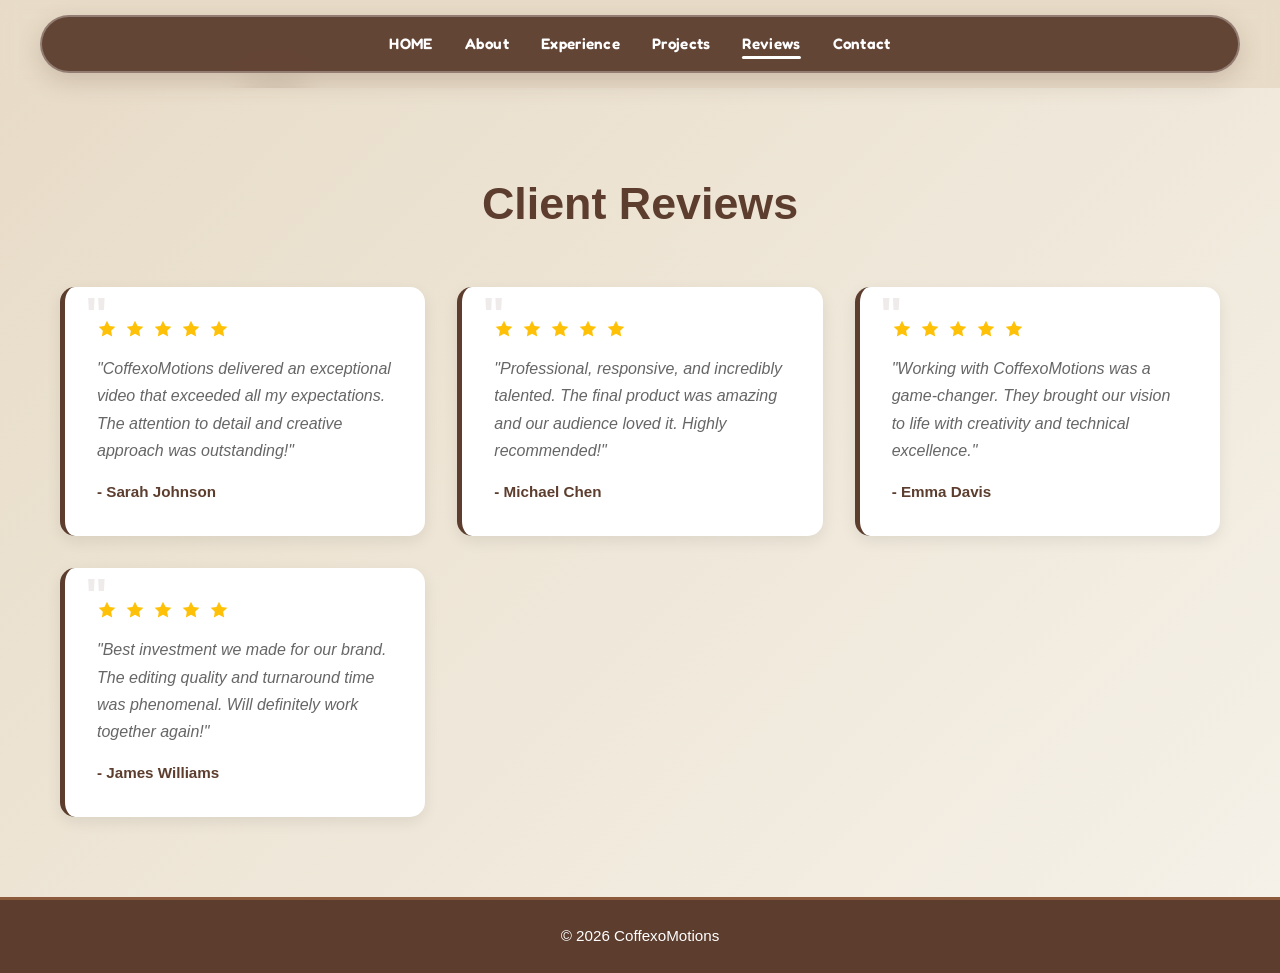
<file: pages/reviews.html>
<!DOCTYPE html>
<html lang="en">
<head>
    <meta charset="UTF-8">
    <meta name="viewport" content="width=device-width, initial-scale=1.0">
    <title>Reviews - CoffexoMotions Portfolio</title>
    <link rel="stylesheet" href="../styles.css">
    <link href="https://fonts.googleapis.com/css2?family=Fredoka:wght@300;400;500;600;700&display=swap" rel="stylesheet">
</head>
<body>
    <!-- Animated Particles Background -->
    <div class="particles-container" id="particlesContainer"></div>

    <!-- Navigation -->
    <nav class="navbar">
        <div class="container">
            <ul class="nav-links">
                <li><a href="../index.html" class="nav-link">HOME</a></li>
                <li><a href="about.html" class="nav-link">About</a></li>
                <li><a href="experience.html" class="nav-link">Experience</a></li>
                <li><a href="portfolio.html" class="nav-link">Projects</a></li>
                <li><a href="reviews.html" class="nav-link active">Reviews</a></li>
                <li><a href="contact.html" class="nav-link">Contact</a></li>
            </ul>
        </div>
    </nav>

    <!-- Reviews Section -->
    <section class="page-section">
        <div class="container">
            <h2>Client Reviews</h2>
            <div class="reviews-grid">
                <div class="review-card">
                    <div class="review-stars">
                        <svg width="20" height="20" viewBox="0 0 24 24" fill="currentColor" class="star-icon"><path d="M12 2l3.09 6.26L22 9.27l-5 4.87 1.18 6.88L12 17.77l-6.18 3.25L7 14.14 2 9.27l6.91-1.01L12 2z"/></svg>
                        <svg width="20" height="20" viewBox="0 0 24 24" fill="currentColor" class="star-icon"><path d="M12 2l3.09 6.26L22 9.27l-5 4.87 1.18 6.88L12 17.77l-6.18 3.25L7 14.14 2 9.27l6.91-1.01L12 2z"/></svg>
                        <svg width="20" height="20" viewBox="0 0 24 24" fill="currentColor" class="star-icon"><path d="M12 2l3.09 6.26L22 9.27l-5 4.87 1.18 6.88L12 17.77l-6.18 3.25L7 14.14 2 9.27l6.91-1.01L12 2z"/></svg>
                        <svg width="20" height="20" viewBox="0 0 24 24" fill="currentColor" class="star-icon"><path d="M12 2l3.09 6.26L22 9.27l-5 4.87 1.18 6.88L12 17.77l-6.18 3.25L7 14.14 2 9.27l6.91-1.01L12 2z"/></svg>
                        <svg width="20" height="20" viewBox="0 0 24 24" fill="currentColor" class="star-icon"><path d="M12 2l3.09 6.26L22 9.27l-5 4.87 1.18 6.88L12 17.77l-6.18 3.25L7 14.14 2 9.27l6.91-1.01L12 2z"/></svg>
                    </div>
                    <p class="review-text">"CoffexoMotions delivered an exceptional video that exceeded all my expectations. The attention to detail and creative approach was outstanding!"</p>
                    <p class="review-author">- Sarah Johnson</p>
                </div>
                <div class="review-card">
                    <div class="review-stars">
                        <svg width="20" height="20" viewBox="0 0 24 24" fill="currentColor" class="star-icon"><path d="M12 2l3.09 6.26L22 9.27l-5 4.87 1.18 6.88L12 17.77l-6.18 3.25L7 14.14 2 9.27l6.91-1.01L12 2z"/></svg>
                        <svg width="20" height="20" viewBox="0 0 24 24" fill="currentColor" class="star-icon"><path d="M12 2l3.09 6.26L22 9.27l-5 4.87 1.18 6.88L12 17.77l-6.18 3.25L7 14.14 2 9.27l6.91-1.01L12 2z"/></svg>
                        <svg width="20" height="20" viewBox="0 0 24 24" fill="currentColor" class="star-icon"><path d="M12 2l3.09 6.26L22 9.27l-5 4.87 1.18 6.88L12 17.77l-6.18 3.25L7 14.14 2 9.27l6.91-1.01L12 2z"/></svg>
                        <svg width="20" height="20" viewBox="0 0 24 24" fill="currentColor" class="star-icon"><path d="M12 2l3.09 6.26L22 9.27l-5 4.87 1.18 6.88L12 17.77l-6.18 3.25L7 14.14 2 9.27l6.91-1.01L12 2z"/></svg>
                        <svg width="20" height="20" viewBox="0 0 24 24" fill="currentColor" class="star-icon"><path d="M12 2l3.09 6.26L22 9.27l-5 4.87 1.18 6.88L12 17.77l-6.18 3.25L7 14.14 2 9.27l6.91-1.01L12 2z"/></svg>
                    </div>
                    <p class="review-text">"Professional, responsive, and incredibly talented. The final product was amazing and our audience loved it. Highly recommended!"</p>
                    <p class="review-author">- Michael Chen</p>
                </div>
                <div class="review-card">
                    <div class="review-stars">
                        <svg width="20" height="20" viewBox="0 0 24 24" fill="currentColor" class="star-icon"><path d="M12 2l3.09 6.26L22 9.27l-5 4.87 1.18 6.88L12 17.77l-6.18 3.25L7 14.14 2 9.27l6.91-1.01L12 2z"/></svg>
                        <svg width="20" height="20" viewBox="0 0 24 24" fill="currentColor" class="star-icon"><path d="M12 2l3.09 6.26L22 9.27l-5 4.87 1.18 6.88L12 17.77l-6.18 3.25L7 14.14 2 9.27l6.91-1.01L12 2z"/></svg>
                        <svg width="20" height="20" viewBox="0 0 24 24" fill="currentColor" class="star-icon"><path d="M12 2l3.09 6.26L22 9.27l-5 4.87 1.18 6.88L12 17.77l-6.18 3.25L7 14.14 2 9.27l6.91-1.01L12 2z"/></svg>
                        <svg width="20" height="20" viewBox="0 0 24 24" fill="currentColor" class="star-icon"><path d="M12 2l3.09 6.26L22 9.27l-5 4.87 1.18 6.88L12 17.77l-6.18 3.25L7 14.14 2 9.27l6.91-1.01L12 2z"/></svg>
                        <svg width="20" height="20" viewBox="0 0 24 24" fill="currentColor" class="star-icon"><path d="M12 2l3.09 6.26L22 9.27l-5 4.87 1.18 6.88L12 17.77l-6.18 3.25L7 14.14 2 9.27l6.91-1.01L12 2z"/></svg>
                    </div>
                    <p class="review-text">"Working with CoffexoMotions was a game-changer. They brought our vision to life with creativity and technical excellence."</p>
                    <p class="review-author">- Emma Davis</p>
                </div>
                <div class="review-card">
                    <div class="review-stars">
                        <svg width="20" height="20" viewBox="0 0 24 24" fill="currentColor" class="star-icon"><path d="M12 2l3.09 6.26L22 9.27l-5 4.87 1.18 6.88L12 17.77l-6.18 3.25L7 14.14 2 9.27l6.91-1.01L12 2z"/></svg>
                        <svg width="20" height="20" viewBox="0 0 24 24" fill="currentColor" class="star-icon"><path d="M12 2l3.09 6.26L22 9.27l-5 4.87 1.18 6.88L12 17.77l-6.18 3.25L7 14.14 2 9.27l6.91-1.01L12 2z"/></svg>
                        <svg width="20" height="20" viewBox="0 0 24 24" fill="currentColor" class="star-icon"><path d="M12 2l3.09 6.26L22 9.27l-5 4.87 1.18 6.88L12 17.77l-6.18 3.25L7 14.14 2 9.27l6.91-1.01L12 2z"/></svg>
                        <svg width="20" height="20" viewBox="0 0 24 24" fill="currentColor" class="star-icon"><path d="M12 2l3.09 6.26L22 9.27l-5 4.87 1.18 6.88L12 17.77l-6.18 3.25L7 14.14 2 9.27l6.91-1.01L12 2z"/></svg>
                        <svg width="20" height="20" viewBox="0 0 24 24" fill="currentColor" class="star-icon"><path d="M12 2l3.09 6.26L22 9.27l-5 4.87 1.18 6.88L12 17.77l-6.18 3.25L7 14.14 2 9.27l6.91-1.01L12 2z"/></svg>
                    </div>
                    <p class="review-text">"Best investment we made for our brand. The editing quality and turnaround time was phenomenal. Will definitely work together again!"</p>
                    <p class="review-author">- James Williams</p>
                </div>
            </div>
        </div>
    </section>

    <!-- Footer -->
    <footer class="footer">
        <div class="container">
            <p>&copy; 2026 CoffexoMotions</p>
        </div>
    </footer>

    <script src="../script.js"></script>
</body>
</html>
</file>
<file: styles.css>
/* ===== Global Styles ===== */
* {
    margin: 0;
    padding: 0;
    box-sizing: border-box;
}

:root {
    --bg-cream: #E8DCC8;
    --bg-light: #F5F1E8;
    --brown-dark: #5C3D2E;
    --brown-light: #8B5A3C;
    --text-dark: #1a1a1a;
    --text-light: #666666;
    --border-color: #5C3D2E;
    --border-radius: 15px;
    --transition: all 0.3s ease;
}

body {
    font-family: 'Segoe UI', Tahoma, Geneva, Verdana, sans-serif;
    background-color: var(--bg-cream);
    color: var(--text-dark);
    line-height: 1.6;
    overflow-x: hidden;
}

.container {
    max-width: 1200px;
    margin: 0 auto;
    padding: 0 20px;
}

/* ===== Animated Particles Background ===== */
.particles-container {
    position: fixed;
    top: 0;
    left: 0;
    width: 100%;
    height: 100%;
    pointer-events: none;
    z-index: -1;
}

.particle {
    position: absolute;
    background: radial-gradient(circle, rgba(92, 61, 46, 0.6) 0%, transparent 70%);
    border-radius: 50%;
    opacity: 0.3;
    animation: particleFloat var(--duration) ease-in-out infinite;
}

@keyframes particleFloat {
    0%, 100% {
        transform: translateY(0) translateX(0) scale(1);
        opacity: 0.1;
    }
    25% {
        opacity: 0.4;
    }
    50% {
        transform: translateY(-200px) translateX(100px) scale(1.2);
        opacity: 0.3;
    }
    75% {
        opacity: 0.2;
    }
}

/* ===== Navigation ===== */
.navbar {
    background-color: transparent;
    padding: 15px 0;
    position: sticky;
    top: 0;
    z-index: 100;
    backdrop-filter: blur(10px);
}

.navbar .container {
    display: flex;
    justify-content: center;
    align-items: center;
    background: rgba(92, 61, 46, 0.95);
    padding: 14px 30px;
    border-radius: 30px;
    box-shadow: 0 8px 25px rgba(92, 61, 46, 0.2);
    border: 2px solid rgba(255, 255, 255, 0.3);
}

.nav-links {
    display: flex;
    list-style: none;
    gap: 2rem;
    justify-content: center;
    align-items: center;
}

.nav-links a {
    color: white;
    text-decoration: none;
    font-weight: 600;
    font-size: 0.95rem;
    transition: var(--transition);
    position: relative;
    font-family: 'Fredoka', sans-serif;
    letter-spacing: 0.3px;
    text-transform: capitalize;
}

.nav-links a::after {
    content: '';
    position: absolute;
    bottom: -6px;
    left: 50%;
    transform: translateX(-50%);
    width: 0;
    height: 3px;
    background: white;
    border-radius: 3px;
    transition: width 0.3s cubic-bezier(0.34, 1.56, 0.64, 1);
}

.nav-links a:hover::after,
.nav-links a.active::after {
    width: 100%;
}

.nav-links a:hover {
    transform: translateY(-2px);
    letter-spacing: 0.5px;
}

/* ===== Hero Section ===== */
.hero {
    padding: 100px 20px;
    text-align: center;
    min-height: 100vh;
    display: flex;
    align-items: center;
    justify-content: center;
    position: relative;
    overflow: hidden;
}

.hero-decoration {
    position: absolute;
    top: -50%;
    right: -10%;
    width: 500px;
    height: 500px;
    background: radial-gradient(circle, rgba(139, 90, 60, 0.1) 0%, transparent 70%);
    border-radius: 50%;
    animation: float 6s ease-in-out infinite;
}

.hero-content {
    display: flex;
    flex-direction: column;
    align-items: center;
    gap: 2.5rem;
    position: relative;
    z-index: 1;
}

.profile-circle {
    width: 220px;
    height: 220px;
    border-radius: 50%;
    background: linear-gradient(135deg, var(--brown-dark) 0%, var(--brown-light) 100%);
    border: 5px solid white;
    display: flex;
    align-items: center;
    justify-content: center;
    box-shadow: 0 15px 40px rgba(92, 61, 46, 0.3);
    animation: float 3s ease-in-out infinite;
    position: relative;
}

.profile-circle::before {
    content: '';
    position: absolute;
    inset: -8px;
    border-radius: 50%;
    background: linear-gradient(135deg, var(--brown-dark), var(--brown-light));
    opacity: 0.2;
    animation: spin 20s linear infinite;
}

.profile-initials {
    font-size: 3.5rem;
    font-weight: bold;
    color: white;
    font-style: italic;
    z-index: 1;
}

.hero-text h1 {
    font-size: 3.5rem;
    color: var(--text-dark);
    font-weight: 800;
    line-height: 1.2;
    letter-spacing: -1px;
}

.tagline {
    font-size: 1.6rem;
    color: var(--brown-dark);
    font-weight: 700;
    margin: 0;
}

.subtitle {
    font-size: 1.1rem;
    color: var(--text-light);
    max-width: 500px;
    margin: 0;
}

.cta-button {
    display: inline-block;
    background: var(--brown-dark);
    color: white;
    padding: 15px 45px;
    border-radius: 50px;
    text-decoration: none;
    font-weight: 700;
    transition: var(--transition);
    border: 2px solid var(--brown-dark);
    font-size: 1.1rem;
}

.cta-button:hover {
    background: white;
    color: var(--brown-dark);
    transform: translateY(-5px);
    box-shadow: 0 15px 30px rgba(92, 61, 46, 0.3);
}

/* ===== Page Section ===== */
.page-section {
    background: linear-gradient(135deg, var(--bg-cream) 0%, var(--bg-light) 100%);
    padding: 80px 20px;
    min-height: calc(100vh - 200px);
}

.page-section h2 {
    font-size: 2.8rem;
    text-align: center;
    margin-bottom: 3rem;
    color: var(--brown-dark);
    font-weight: 800;
}

/* ===== About Section ===== */
.about-wrapper {
    display: grid;
    grid-template-columns: 1fr;
    gap: 4rem;
    align-items: start;
}

.about-text h2 {
    font-size: 2.8rem;
    margin-bottom: 1.5rem;
    color: var(--brown-dark);
    font-weight: 800;
}

.about-text p {
    font-size: 1.1rem;
    color: var(--text-light);
    margin-bottom: 2rem;
    line-height: 1.8;
}

.about-stats {
    display: grid;
    grid-template-columns: repeat(3, 1fr);
    gap: 1.5rem;
    margin-top: 2rem;
}

.stat {
    background: white;
    padding: 2rem;
    border-radius: var(--border-radius);
    text-align: center;
    border-left: 4px solid var(--brown-dark);
    box-shadow: 0 5px 15px rgba(0, 0, 0, 0.05);
    transition: var(--transition);
}

.stat:hover {
    transform: translateY(-5px);
    box-shadow: 0 10px 25px rgba(92, 61, 46, 0.15);
}

.stat h3 {
    font-size: 2.5rem;
    color: var(--brown-dark);
    margin-bottom: 0.5rem;
}

.stat p {
    font-size: 0.95rem;
    margin: 0;
}

.about-contact {
    display: none;
}

.contact-form {
    display: flex;
    flex-direction: column;
    gap: 1.2rem;
}

.form-group {
    display: flex;
    flex-direction: column;
    gap: 0.5rem;
}

.form-group label {
    font-weight: 600;
    color: var(--text-dark);
    font-size: 0.95rem;
}

.form-group input,
.form-group textarea {
    padding: 12px 15px;
    border: 2px solid #ddd;
    border-radius: 8px;
    font-size: 1rem;
    font-family: inherit;
    transition: var(--transition);
}

.form-group input:focus,
.form-group textarea:focus {
    outline: none;
    border-color: var(--brown-dark);
    box-shadow: 0 0 0 3px rgba(92, 61, 46, 0.1);
}

.submit-btn {
    padding: 12px 30px;
    background: var(--brown-dark);
    color: white;
    border: none;
    border-radius: 8px;
    font-weight: 700;
    cursor: pointer;
    transition: var(--transition);
    font-size: 1rem;
}

.submit-btn:hover {
    background: var(--brown-light);
    transform: translateY(-3px);
    box-shadow: 0 8px 20px rgba(92, 61, 46, 0.3);
}

/* ===== Experience Section ===== */
.experience-grid {
    display: grid;
    grid-template-columns: repeat(auto-fit, minmax(280px, 1fr));
    gap: 2rem;
}

.experience-card {
    background: white;
    padding: 2.5rem;
    border-radius: var(--border-radius);
    text-align: center;
    transition: var(--transition);
    border: 2px solid transparent;
    box-shadow: 0 5px 15px rgba(0, 0, 0, 0.05);
    position: relative;
    overflow: hidden;
}

.experience-card::before {
    content: '';
    position: absolute;
    top: 0;
    left: 0;
    right: 0;
    height: 4px;
    background: linear-gradient(90deg, var(--brown-dark), var(--brown-light));
}

.experience-card:hover {
    transform: translateY(-10px);
    box-shadow: 0 15px 35px rgba(92, 61, 46, 0.2);
    border-color: var(--brown-light);
}

.card-icon {
    font-size: 3rem;
    margin-bottom: 1rem;
    display: block;
    width: 60px;
    height: 60px;
    margin-left: auto;
    margin-right: auto;
    color: var(--brown-dark);
}

.card-icon svg {
    width: 100%;
    height: 100%;
}

.experience-card h3 {
    font-size: 1.5rem;
    color: var(--brown-dark);
    margin-bottom: 0.8rem;
    font-weight: 700;
}

.experience-card p {
    color: var(--text-light);
    font-size: 0.95rem;
    line-height: 1.6;
}

/* ===== Portfolio Section ===== */
.portfolio-filter {
    display: flex;
    justify-content: center;
    gap: 1rem;
    margin-bottom: 3rem;
    flex-wrap: wrap;
}

.filter-btn {
    padding: 10px 25px;
    border: 2px solid var(--brown-dark);
    background: white;
    color: var(--brown-dark);
    border-radius: 25px;
    font-weight: 600;
    cursor: pointer;
    transition: var(--transition);
}

.filter-btn:hover,
.filter-btn.active {
    background: var(--brown-dark);
    color: white;
    transform: scale(1.05);
}

.portfolio-grid {
    display: grid;
    grid-template-columns: repeat(auto-fit, minmax(300px, 1fr));
    gap: 3rem;
}

.portfolio-card {
    perspective: 1000px;
    height: 100%;
}

.portfolio-card-inner {
    background: white;
    border-radius: var(--border-radius);
    overflow: hidden;
    transition: all 0.6s cubic-bezier(0.34, 1.56, 0.64, 1);
    box-shadow: 0 8px 20px rgba(0, 0, 0, 0.08);
    position: relative;
    z-index: 2;
    transform-style: preserve-3d;
}

.portfolio-card:hover .portfolio-card-inner {
    transform: translateY(-15px) translateZ(50px);
    box-shadow: 0 25px 50px rgba(92, 61, 46, 0.25);
}

.card-border {
    position: absolute;
    top: 0;
    left: 0;
    right: 0;
    bottom: 0;
    border-radius: var(--border-radius);
    pointer-events: none;
    z-index: 1;
}

.portfolio-card:hover .card-border {
    animation: borderGlow 0.8s ease-in-out;
}

@keyframes borderGlow {
    0% {
        box-shadow: inset 0 0 0 0 rgba(92, 61, 46, 0.5);
    }
    50% {
        box-shadow: inset 0 0 20px 5px rgba(92, 61, 46, 0.8),
                    0 0 30px rgba(92, 61, 46, 0.6);
    }
    100% {
        box-shadow: inset 0 0 0 0 rgba(92, 61, 46, 0.3),
                    0 0 0 0 rgba(92, 61, 46, 0);
    }
}

.video-container {
    width: 100%;
    background: #000;
    position: relative;
    overflow: hidden;
    aspect-ratio: 16/9;
}

.video-container iframe {
    width: 100%;
    height: 100%;
    display: block;
    transition: all 0.6s ease;
}

.portfolio-card:hover .video-container iframe {
    transform: scale(1.05);
}

.card-content {
    padding: 1.5rem;
}

.card-content h3 {
    color: var(--brown-dark);
    font-size: 1.3rem;
    font-weight: 700;
    margin-bottom: 0.5rem;
}

.category-tag {
    color: var(--brown-light);
    font-size: 0.85rem;
    font-weight: 600;
    margin: 0;
    text-transform: uppercase;
    letter-spacing: 1px;
}

/* ===== Reviews Section ===== */
.reviews-grid {
    display: grid;
    grid-template-columns: repeat(auto-fit, minmax(280px, 1fr));
    gap: 2rem;
}

.review-card {
    background: white;
    padding: 2rem;
    border-radius: var(--border-radius);
    box-shadow: 0 5px 15px rgba(0, 0, 0, 0.08);
    transition: var(--transition);
    border-left: 5px solid var(--brown-dark);
    position: relative;
}

.review-card:hover {
    transform: translateY(-10px);
    box-shadow: 0 15px 35px rgba(92, 61, 46, 0.2);
}

.review-card::before {
    content: '"';
    position: absolute;
    top: -10px;
    left: 20px;
    font-size: 3rem;
    color: rgba(92, 61, 46, 0.1);
    font-weight: bold;
}

.review-stars {
    display: flex;
    gap: 0.5rem;
    margin-bottom: 1rem;
}

.star-icon {
    color: #FFC107;
}

.review-text {
    font-size: 1rem;
    color: var(--text-light);
    margin-bottom: 1rem;
    line-height: 1.7;
    font-style: italic;
}

.review-author {
    font-weight: 700;
    color: var(--brown-dark);
    margin: 0;
    font-size: 0.95rem;
}

/* ===== CTA Section ===== */
.cta-section {
    background: linear-gradient(135deg, var(--brown-dark) 0%, var(--brown-light) 100%);
    color: white;
    padding: 60px 20px;
    text-align: center;
}

.cta-section h2 {
    font-size: 2.5rem;
    margin-bottom: 1rem;
    font-weight: 800;
}

.cta-section p {
    font-size: 1.2rem;
    margin-bottom: 2rem;
    opacity: 0.9;
}

.cta-button-large {
    display: inline-block;
    background: white;
    color: var(--brown-dark);
    padding: 15px 50px;
    border-radius: 50px;
    text-decoration: none;
    font-weight: 700;
    transition: var(--transition);
    font-size: 1.1rem;
}

.cta-button-large:hover {
    transform: scale(1.08) translateY(-3px);
    box-shadow: 0 15px 30px rgba(0, 0, 0, 0.3);
}

/* ===== Contact Section ===== */
.contact-content {
    display: grid;
    grid-template-columns: 1fr 1fr;
    gap: 3rem;
    max-width: 900px;
    margin: 0 auto;
}

.contact-info h3 {
    font-size: 1.5rem;
    margin-bottom: 2rem;
    color: var(--brown-dark);
}

.contact-form-section h3 {
    font-size: 1.5rem;
    margin-bottom: 1.5rem;
    color: var(--brown-dark);
}

.info-item {
    display: flex;
    align-items: flex-start;
    gap: 1.5rem;
    padding: 1.5rem;
    background: white;
    border-radius: var(--border-radius);
    margin-bottom: 1.5rem;
    transition: var(--transition);
    border-left: 5px solid var(--brown-dark);
}

.info-item:hover {
    transform: translateX(10px);
    box-shadow: 0 12px 30px rgba(92, 61, 46, 0.15);
}

.info-item .icon {
    font-size: 2rem;
    flex-shrink: 0;
    width: 50px;
    height: 50px;
    color: var(--brown-dark);
}

.info-item .icon svg {
    width: 100%;
    height: 100%;
}

.info-label {
    font-size: 0.85rem;
    color: var(--text-light);
    margin: 0 0 0.3rem 0;
    font-weight: 600;
    text-transform: uppercase;
    letter-spacing: 0.5px;
}

.info-item a {
    color: var(--text-dark);
    text-decoration: none;
    font-weight: 600;
    transition: var(--transition);
    display: block;
}

.info-item a:hover {
    color: var(--brown-dark);
}

/* ===== Footer ===== */
.footer {
    background-color: var(--brown-dark);
    color: white;
    text-align: center;
    padding: 1.5rem 20px;
    border-top: 3px solid var(--brown-light);
}

.footer p {
    margin: 0;
    font-size: 0.95rem;
}

.footer-subtitle {
    display: none;
}

/* ===== Animations ===== */
@keyframes float {
    0%, 100% {
        transform: translateY(0);
    }
    50% {
        transform: translateY(-20px);
    }
}

@keyframes spin {
    from {
        transform: rotate(0deg);
    }
    to {
        transform: rotate(360deg);
    }
}

/* ===== Responsive Design ===== */
@media (max-width: 768px) {
    .navbar .container {
        padding: 12px 20px;
    }

    .nav-links {
        gap: 1rem;
        flex-wrap: wrap;
    }

    .nav-links a {
        font-size: 0.85rem;
    }

    .hero {
        padding: 60px 20px;
        min-height: auto;
    }

    .hero-text h1 {
        font-size: 2.5rem;
    }

    .profile-circle {
        width: 150px;
        height: 150px;
    }

    .profile-initials {
        font-size: 2.5rem;
    }

    .about-wrapper {
        grid-template-columns: 1fr;
        gap: 2rem;
    }

    .about-stats {
        grid-template-columns: 1fr;
    }

    .experience-grid {
        grid-template-columns: 1fr;
    }

    .portfolio-grid {
        gap: 2rem;
    }

    .reviews-grid {
        grid-template-columns: 1fr;
    }

    .contact-content {
        grid-template-columns: 1fr;
    }

    .page-section h2 {
        font-size: 2rem;
    }

    .cta-section h2 {
        font-size: 1.8rem;
    }
}

@media (max-width: 480px) {
    .nav-links {
        gap: 0.7rem;
    }

    .nav-links a {
        font-size: 0.75rem;
    }

    .hero-text h1 {
        font-size: 1.8rem;
    }

    .tagline {
        font-size: 1.2rem;
    }

    .subtitle {
        font-size: 0.95rem;
    }

    .about-stats {
        gap: 1rem;
    }

    .stat h3 {
        font-size: 1.8rem;
    }

    .portfolio-filter {
        gap: 0.5rem;
    }

    .filter-btn {
        padding: 8px 16px;
        font-size: 0.85rem;
    }
}
</file>
